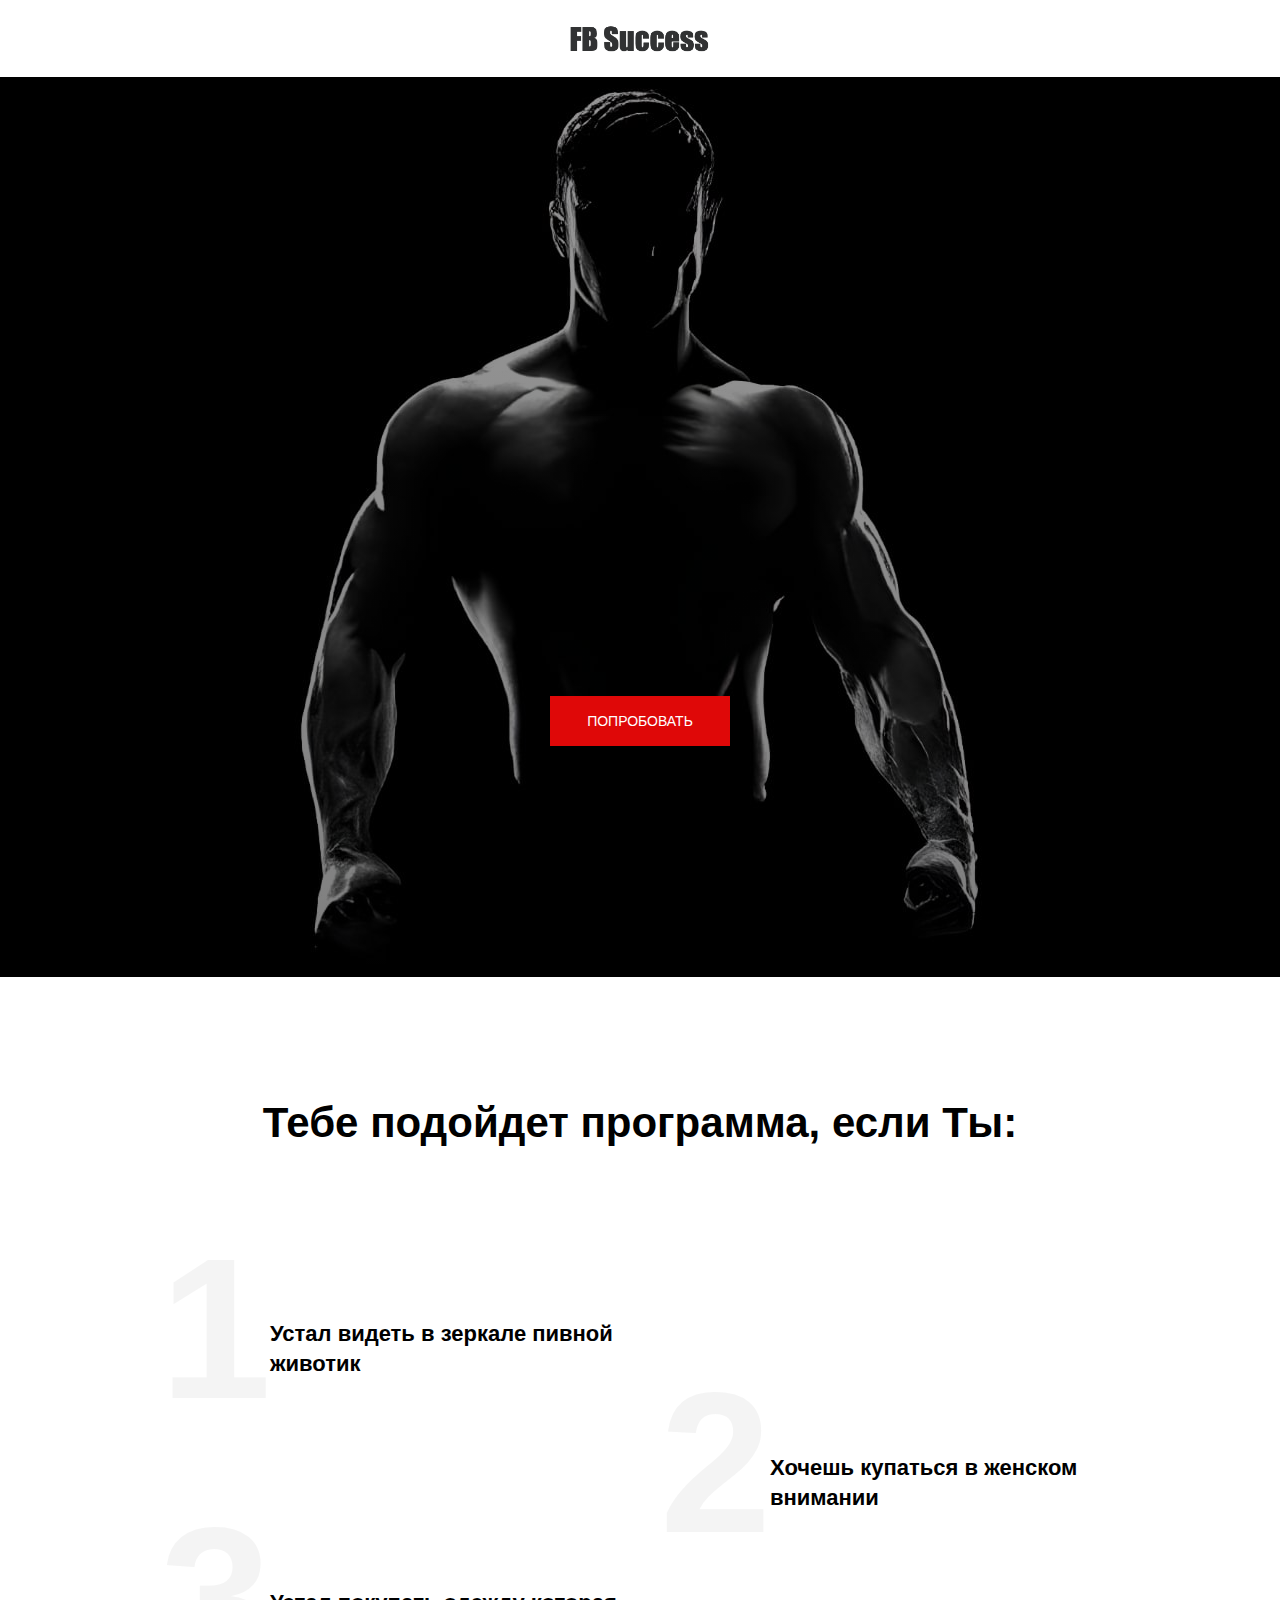
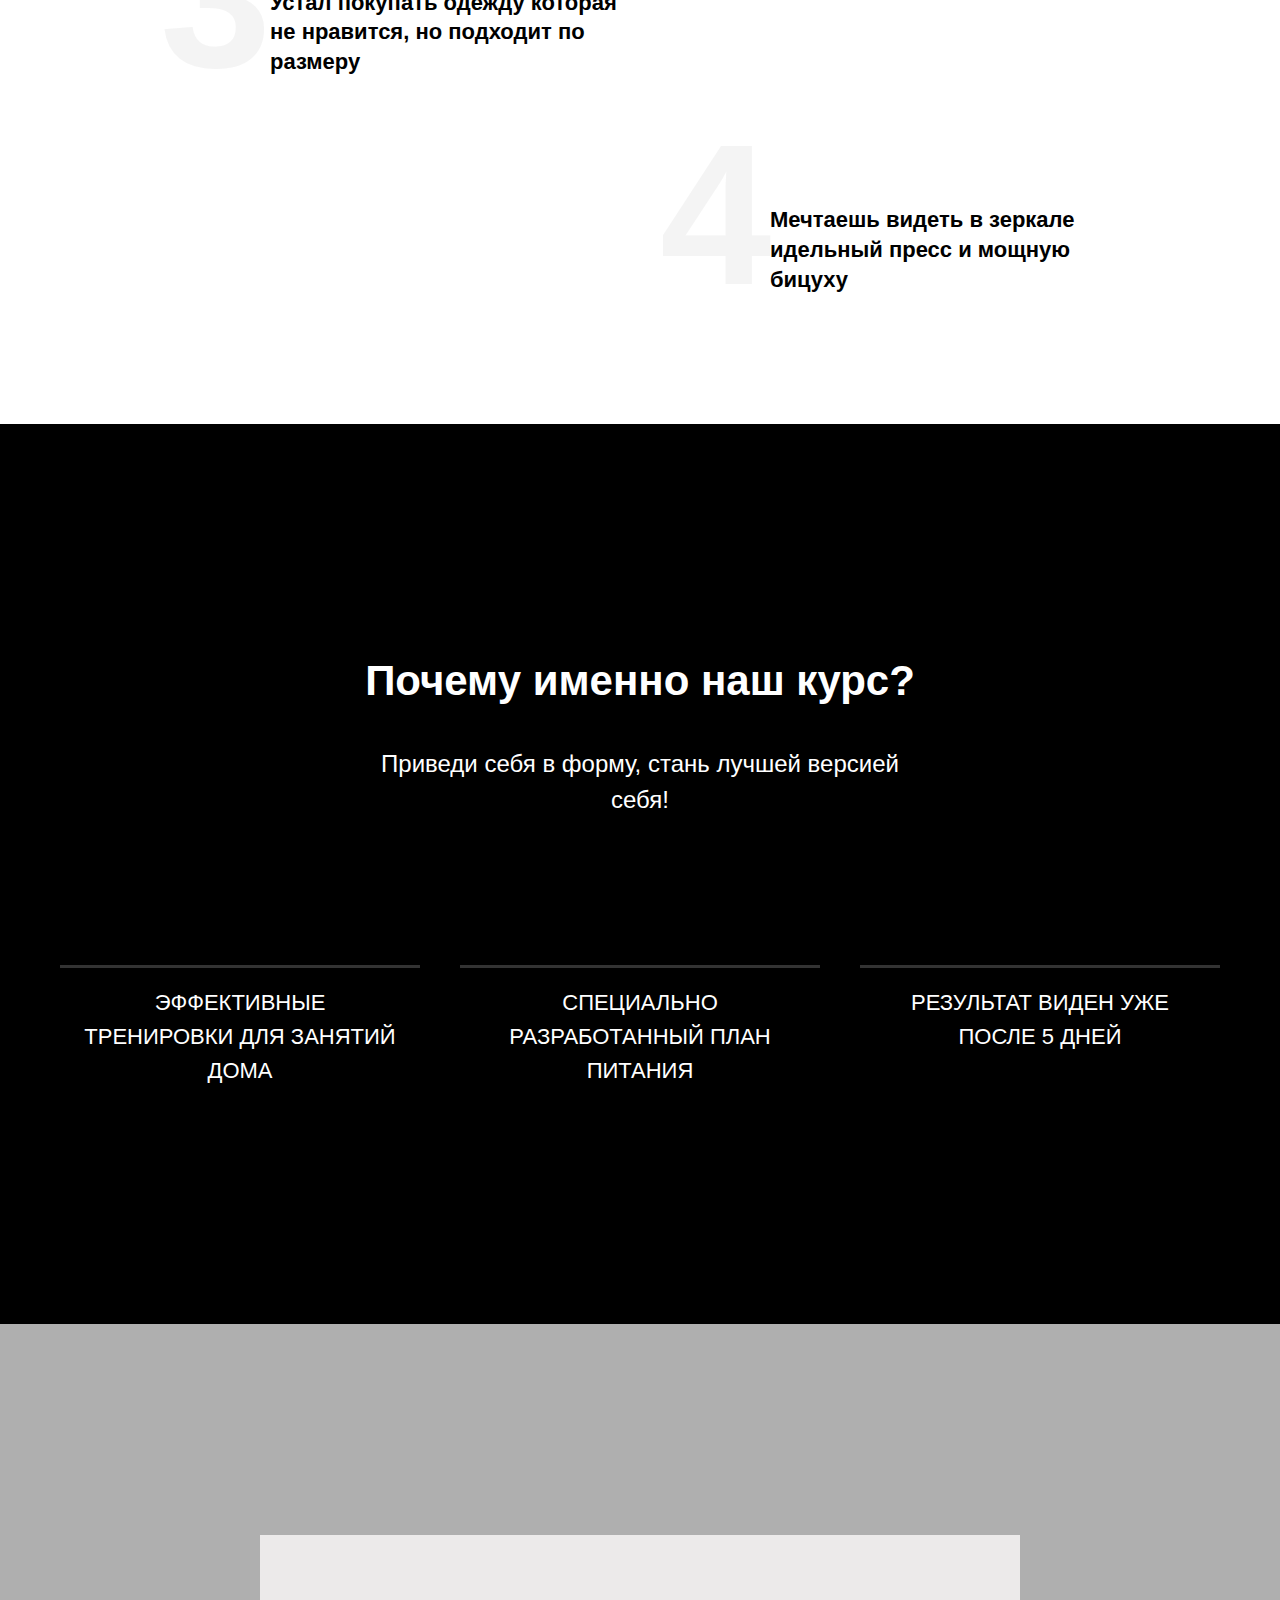
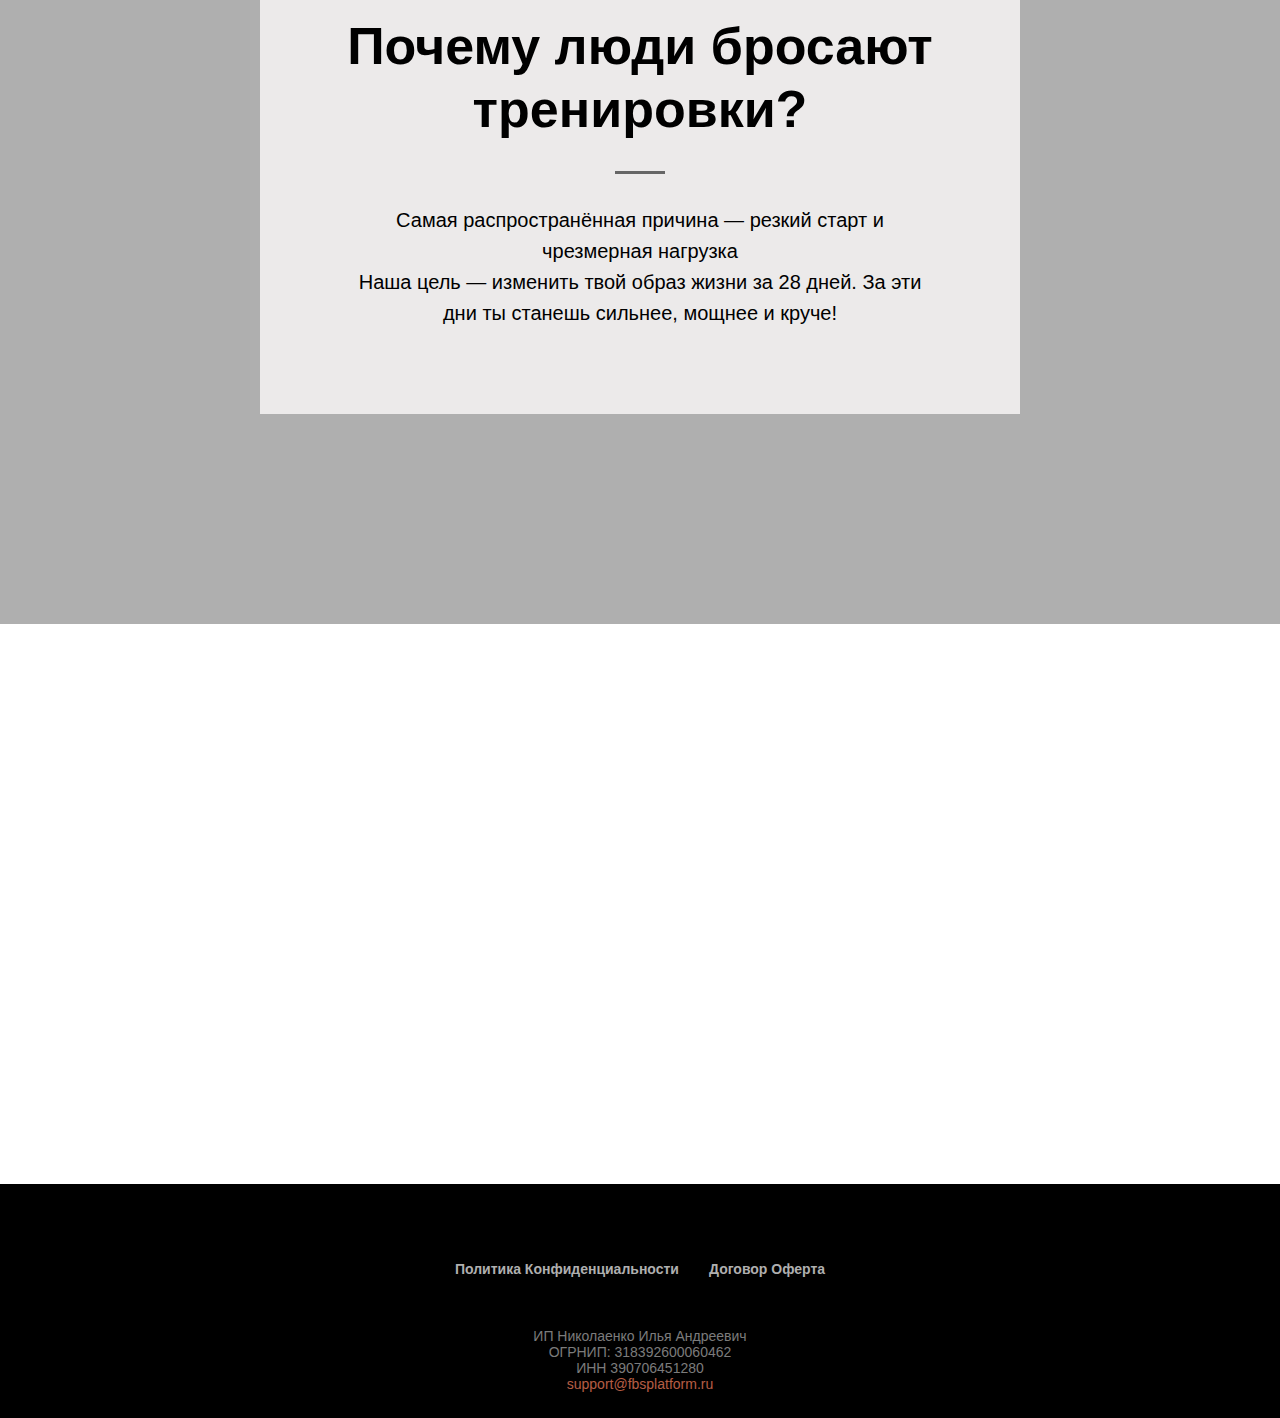
<file: muscle/index.html>
<!DOCTYPE html><html><head><meta charset="utf-8" /><meta http-equiv="Content-Type" content="text/html; charset=utf-8" /><meta name="viewport" content="width=device-width, initial-scale=1.0" /> <!--metatextblock--><title>Прокачайте тело не выходя из дома за 30 дней!</title><meta property="og:url" content="http://uproku.online/muscle" /><meta property="og:title" content="Прокачайте тело не выходя из дома за 30 дней!" /><meta property="og:description" content="" /><meta property="og:type" content="website" /><meta property="og:image" content="images/tild3635-6163-4431-a263-666564373432__-__resize__504x____2023-11-06__191334.png" /><link rel="canonical" href="http://uproku.online/muscle"><!--/metatextblock--><meta name="format-detection" content="telephone=no" /><meta http-equiv="x-dns-prefetch-control" content="on"><link rel="dns-prefetch" href="https://ws.tildacdn.com"><link rel="shortcut icon" href="images/tild3335-3565-4536-a564-666536313730__us48581r2058x640.ico" type="image/x-icon" /><!-- Assets --><script src="https://neo.tildacdn.com/js/tilda-fallback-1.0.min.js" async charset="utf-8"></script><link rel="stylesheet" href="css/tilda-grid-3.0.min.css" type="text/css" media="all" onerror="this.loaderr='y';"/><link rel="stylesheet" href="css/tilda-blocks-page41822337.min.css?t=1701611425" type="text/css" media="all" onerror="this.loaderr='y';" /><link rel="stylesheet" href="css/tilda-animation-2.0.min.css" type="text/css" media="all" onerror="this.loaderr='y';" /><link rel="stylesheet" href="css/tilda-cover-1.0.min.css" type="text/css" media="all" onerror="this.loaderr='y';" /><link rel="stylesheet" href="css/tilda-popup-1.1.min.css" type="text/css" media="print" onload="this.media='all';" onerror="this.loaderr='y';" /><noscript><link rel="stylesheet" href="css/tilda-popup-1.1.min.css" type="text/css" media="all" /></noscript><link rel="stylesheet" href="css/tilda-cards-1.0.min.css" type="text/css" media="all" onerror="this.loaderr='y';" /><link rel="stylesheet" href="css/fonts-tildasans.css" type="text/css" media="all" onerror="this.loaderr='y';" /><script nomodule src="js/tilda-polyfill-1.0.min.js" charset="utf-8"></script><script type="text/javascript">function t_onReady(func) {
if (document.readyState != 'loading') {
func();
} else {
document.addEventListener('DOMContentLoaded', func);
}
}
function t_onFuncLoad(funcName, okFunc, time) {
if (typeof window[funcName] === 'function') {
okFunc();
} else {
setTimeout(function() {
t_onFuncLoad(funcName, okFunc, time);
},(time || 100));
}
}</script><script src="js/tilda-scripts-3.0.min.js" charset="utf-8" defer onerror="this.loaderr='y';"></script><script src="js/tilda-blocks-page41822337.min.js?t=1701611425" charset="utf-8" async onerror="this.loaderr='y';"></script><script src="js/tilda-lazyload-1.0.min.js" charset="utf-8" async onerror="this.loaderr='y';"></script><script src="js/tilda-animation-2.0.min.js" charset="utf-8" async onerror="this.loaderr='y';"></script><script src="js/tilda-cover-1.0.min.js" charset="utf-8" async onerror="this.loaderr='y';"></script><script src="js/tilda-popup-1.0.min.js" charset="utf-8" async onerror="this.loaderr='y';"></script><script src="js/tilda-cards-1.0.min.js" charset="utf-8" async onerror="this.loaderr='y';"></script><script src="js/tilda-events-1.0.min.js" charset="utf-8" async onerror="this.loaderr='y';"></script><script type="text/javascript">window.dataLayer = window.dataLayer || [];</script><script type="text/javascript">(function () {
if((/bot|google|yandex|baidu|bing|msn|duckduckbot|teoma|slurp|crawler|spider|robot|crawling|facebook/i.test(navigator.userAgent))===false && typeof(sessionStorage)!='undefined' && sessionStorage.getItem('visited')!=='y' && document.visibilityState){
var style=document.createElement('style');
style.type='text/css';
style.innerHTML='@media screen and (min-width: 980px) {.t-records {opacity: 0;}.t-records_animated {-webkit-transition: opacity ease-in-out .2s;-moz-transition: opacity ease-in-out .2s;-o-transition: opacity ease-in-out .2s;transition: opacity ease-in-out .2s;}.t-records.t-records_visible {opacity: 1;}}';
document.getElementsByTagName('head')[0].appendChild(style);
function t_setvisRecs(){
var alr=document.querySelectorAll('.t-records');
Array.prototype.forEach.call(alr, function(el) {
el.classList.add("t-records_animated");
});
setTimeout(function () {
Array.prototype.forEach.call(alr, function(el) {
el.classList.add("t-records_visible");
});
sessionStorage.setItem("visited", "y");
}, 400);
} 
document.addEventListener('DOMContentLoaded', t_setvisRecs);
}
})();</script></head><body class="t-body" style="margin:0;"><!--allrecords--><div id="allrecords" data-tilda-export="yes" class="t-records" data-hook="blocks-collection-content-node" data-tilda-project-id="7278681" data-tilda-page-id="41822337" data-tilda-page-alias="muscle" data-tilda-formskey="0e2d23b1be6cd7f13590dddba7278681" data-tilda-lazy="yes" data-tilda-early="adopter"><div id="rec676005977" class="r t-rec t-rec_pt_15 t-rec_pb_15" style="padding-top:15px;padding-bottom:15px;background-color:#ffffff; " data-record-type="144" data-bg-color="#ffffff"><!-- T134 --><div class="t134"><div class="t-container"><div class="t-col t-col_10 t-prefix_1"><img class="t134__img" 
src="images/tild3635-6163-4431-a263-666564373432____2023-11-06__191334.png" 
imgfield="img"
style="max-width: 155px; width: 100%;" alt=""></div></div></div><style>#rec676005977 .t134__title, #rec676005977 .t134__descr {
color: #ffffff;
}</style></div><div id="rec676009744" class="r t-rec" style=" " data-animationappear="off" data-record-type="338" ><!-- cover --><div class="t-cover"
id="recorddiv676009744"
bgimgfield="img"
style="height:100vh; background-image:url('images/tild3134-3136-4364-b361-373639616164__-__resize__20x__111.jpg');"
><div class="t-cover__carrier" id="coverCarry676009744"data-content-cover-id="676009744"data-content-cover-bg="images/tild3134-3136-4364-b361-373639616164__111.jpg"data-display-changed="true"data-content-cover-height="100vh"data-content-cover-parallax="dynamic"style="height:100vh;background-attachment:scroll; "itemscope itemtype="http://schema.org/ImageObject"><meta itemprop="image" content="images/tild3134-3136-4364-b361-373639616164__111.jpg"></div><div class="t-cover__filter" style="height:100vh;background-image: -moz-linear-gradient(top, rgba(0,0,0,0.40), rgba(0,0,0,0.50));background-image: -webkit-linear-gradient(top, rgba(0,0,0,0.40), rgba(0,0,0,0.50));background-image: -o-linear-gradient(top, rgba(0,0,0,0.40), rgba(0,0,0,0.50));background-image: -ms-linear-gradient(top, rgba(0,0,0,0.40), rgba(0,0,0,0.50));background-image: linear-gradient(top, rgba(0,0,0,0.40), rgba(0,0,0,0.50));filter: progid:DXImageTransform.Microsoft.gradient(startColorStr='#99000000', endColorstr='#7f000000');"></div><div class="t338"><div class="t-container"><div class="t-col t-col_8 t-prefix_2"><div class="t-cover__wrapper t-valign_top" style="height:100vh; position: relative;z-index: 1;"><div class="t338 t-align_center" style="padding-top: 60px;"><div data-hook-content="covercontent"><div class="t339__wrapper"><div class="t338__title t-title t-title_xxs t-animate" data-animate-style="fadeindown" data-animate-group="yes" style="font-size:55px;font-weight:300;text-transform:uppercase;" field="title"><br /><br /><p style="text-align: center;"><strong>Прокачайте тело не выходя из дома</strong></p></div><div class="t338__descr t-descr t-descr_xl t-animate" data-animate-style="fadeinup" data-animate-group="yes" style="font-size:22px;font-weight:300;text-transform:uppercase;opacity:1;" field="descr"><p style="text-align: left;">Скажите ДА</p><ol><li style="text-align: left;">Крепким бицепсам</li><li style="text-align: left;">Рельефному прессу</li><li style="text-align: left;">Бесконечному вниманию женщин</li></ol><p style="text-align: center;"><strong>Попробуйте 3 дня тренировок всего за 1 руб.</strong></p></div><div class="t338__buttonwrapper t-btnwrapper" ><a href="#rec676067015" target="" class="t338__btn t-btn t-btn_md " style="color:#ffffff;border:1px solid #df0808;background-color:#df0808;border-radius:0px; -moz-border-radius:0px; -webkit-border-radius:0px;font-weight:100;text-transform:uppercase;"><table role="presentation" style="width:100%; height:100%;"><tr><td data-field="buttontitle">Попробовать</td></tr></table></a></div></div></div></div></div></div></div></div></div></div><div id="rec676005980" class="r t-rec t-rec_pt_120 t-rec_pb_120" style="padding-top:120px;padding-bottom:120px; " data-animationappear="off" data-record-type="920" ><!-- t920 --><div class="t920"><div class="t-section__container t-container"><div class="t-col t-col_12"><div class="t-section__topwrapper t-align_center"><div class="t-section__title t-title t-title_xs" field="btitle"><p style="text-align: center;">Тебе подойдет программа, если Ты:</p></div> </div></div></div><ul role="list" class="t920__container t-container"><li data-counter="1" class="t920__row t-list__item t-item"
><div class="t920__col t-col t-prefix_1 t-col_5"><div class="t920__itemwrapper"><div class="t920__wrapper"><div class="t920__title t-name t-name_lg " field="li_title__6651279303880">Устал видеть в зеркале пивной животик</div><div class="t920__symbol">1</div></div></div></div></li><li data-counter="2" class="t920__row t-list__item t-item"
><div class="t920__offset t-col t-col_5 t-prefix_1"></div><div class="t920__col t-col t-col_5"><div class="t920__itemwrapper"><div class="t920__wrapper"><div class="t920__title t-name t-name_lg " field="li_title__6651279303881">Хочешь купаться в женском внимании</div><div class="t920__symbol">2</div></div></div></div></li><li data-counter="3" class="t920__row t-list__item t-item"
><div class="t920__col t-col t-prefix_1 t-col_5"><div class="t920__itemwrapper"><div class="t920__wrapper"><div class="t920__title t-name t-name_lg t920__bottommargin_sm" field="li_title__6651279303882">Устал покупать одежду которая не нравится, но подходит по размеру</div><div class="t920__descr t-descr t-descr_xs" field="li_descr__6651279303882"><br /><br /></div><div class="t920__symbol">3</div></div></div></div></li><li data-counter="4" class="t920__row t-list__item t-item"
><div class="t920__offset t-col t-col_5 t-prefix_1"></div><div class="t920__col t-col t-col_5"><div class="t920__itemwrapper"><div class="t920__wrapper"><div class="t920__title t-name t-name_lg " field="li_title__6651279303883">Мечтаешь видеть в зеркале идельный пресс и мощную бицуху</div><div class="t920__symbol">4</div></div></div></div></li></ul></div></div><div id="rec676006646" class="r t-rec t-rec_pt_0 t-rec_pb_0" style="padding-top:0px;padding-bottom:0px; " data-animationappear="off" data-record-type="1054" ><!-- t1054 --><!-- cover --><div class="t-cover"
id="recorddiv676006646"
bgimgfield="img"
style="height:100vh; background-image:url('images/tild3935-3739-4232-a666-346637333463__-__resize__20x__muscle-muscle-bodybu.jpg');"
><div class="t-cover__carrier" id="coverCarry676006646"data-content-cover-id="676006646"data-content-cover-bg="images/tild3935-3739-4232-a666-346637333463__muscle-muscle-bodybu.jpg"data-display-changed="true"data-content-cover-height="100vh"data-content-cover-parallax=""style="height:100vh;background-attachment:scroll; "itemscope itemtype="http://schema.org/ImageObject"><meta itemprop="image" content="images/tild3935-3739-4232-a666-346637333463__muscle-muscle-bodybu.jpg"></div><div class="t-cover__filter" style="height:100vh;background-image: -moz-linear-gradient(top, rgba(0,0,0,0.80), rgba(0,0,0,0.80));background-image: -webkit-linear-gradient(top, rgba(0,0,0,0.80), rgba(0,0,0,0.80));background-image: -o-linear-gradient(top, rgba(0,0,0,0.80), rgba(0,0,0,0.80));background-image: -ms-linear-gradient(top, rgba(0,0,0,0.80), rgba(0,0,0,0.80));background-image: linear-gradient(top, rgba(0,0,0,0.80), rgba(0,0,0,0.80));filter: progid:DXImageTransform.Microsoft.gradient(startColorStr='#33000000', endColorstr='#33000000');"></div><div class="t1054" data-display-changed="true"><div class="t-container"><div class="t-cover__wrapper t-valign_middle" style="height:100vh;"> <div class="t1054__wrapper" data-hook-content="covercontent"><div class="t1054__topsection"><div class="t-col t-col_12"><div class="t-section__topwrapper t-align_center"><div class="t-section__title t-title t-title_xs" field="btitle"><p style="text-align: center;">Почему именно наш курс?</p></div><div class="t-section__descr t-descr t-descr_xl t-margin_auto" field="bdescr"><p style="text-align: center;">Приведи себя в&nbsp;форму, стань лучшей версией себя!</p></div></div></div><div class="t-clear"></div></div><ul role="list" class="t1054__blockswrapper t-list__container_inrow3"><li class="t1054__col t-list__item t-col t-col_4 t-item"
><div class="t1054__title t-title t-title_xl" style="font-size:44px;font-weight:100;text-transform:uppercase;" field="li_title__3246760059800"></div><div class="t1054__line" style=" opacity:0.20;"></div><div class="t1054__text t-descr t-descr_sm" style="font-size:22px;text-transform:uppercase;" field="li_descr__3246760059800">Эффективные тренировки для занятий дома</div></li><li class="t1054__col t-list__item t-col t-col_4 t-item"
><div class="t1054__title t-title t-title_xl" style="font-size:44px;font-weight:100;text-transform:uppercase;" field="li_title__3246760059801"></div><div class="t1054__line" style=" opacity:0.20;"></div><div class="t1054__text t-descr t-descr_sm" style="font-size:22px;text-transform:uppercase;" field="li_descr__3246760059801">Специально разработанный план питания</div></li><li class="t1054__col t-list__item t-col t-col_4 t-item"
><div class="t1054__title t-title t-title_xl" style="font-size:44px;font-weight:100;text-transform:uppercase;" field="li_title__3246760059802"></div><div class="t1054__line" style=" opacity:0.20;"></div><div class="t1054__text t-descr t-descr_sm" style="font-size:22px;text-transform:uppercase;" field="li_descr__3246760059802">Результат виден уже после 5 дней</div></li></ul> </div></div></div></div></div><script>t_onReady(function () {
if (typeof jQuery !== 'undefined') {
$('.t1054').bind('displayChanged', function () {
var rec = $('#rec676006646');
rec.find('div[data-hook-content]').css('height', 'auto');
var coverHeight = rec.find('.t-cover').height();
var contentHeight = rec.find('div[data-hook-content]').outerHeight();
if (contentHeight > 300 && coverHeight < contentHeight) {
contentHeight = contentHeight + 120;
if (contentHeight > 1000) {
contentHeight += 100;
}
rec.find('.t-cover').height(contentHeight);
rec.find('.t-cover__filter').height(contentHeight);
rec.find('.t-cover__carrier').height(contentHeight);
rec.find('.t-cover__wrapper').height(contentHeight);
if (window.isMobile == false) {
setTimeout(function () {
var videoDiv = rec.find('.t-cover__carrier');
if (videoDiv.find('iframe').length > 0) {
setWidthHeightYoutubeVideo(videoDiv, contentHeight + 'px');
}
}, 2000);
}
}
});
} else {
var rec = document.querySelector('#rec676006646');
if (!rec) return;
var wrapper = rec.querySelector('.t1054');
if (wrapper) {
wrapper.addEventListener('displayChanged', function () {
var rec = document.querySelector('#rec676006646');
rec.querySelector('div[data-hook-content]').style.height = 'auto';
var coverHeight = rec.querySelector('.t-cover').offsetHeight;
var contentHeight = rec.querySelector('div[data-hook-content]').offsetHeight;
if (contentHeight > 300 && coverHeight < contentHeight) {
contentHeight = contentHeight + 120;
if (contentHeight > 1000) {
contentHeight += 100;
}
rec.querySelector('.t-cover').style.height = contentHeight;
rec.querySelector('.t-cover__filter').style.height = contentHeight;
rec.querySelector('.t-cover__carrier').style.height = contentHeight;
rec.querySelector('.t-cover__wrapper').style.height = contentHeight;
if (window.isMobile == false) {
t_onFuncload('setWidthHeightYoutubeVideo', function () {
var videoDiv = rec.querySelector('.t-cover__carrier');
if (videoDiv.querySelector('iframe')) {
setWidthHeightYoutubeVideo(videoDiv, contentHeight + 'px');
}
}, 2000);
}
}
});
}
}
});</script></div><div id="rec676005979" class="r t-rec t-rec_pt_0 t-rec_pb_0" style="padding-top:0px;padding-bottom:0px;background-color:#afafaf; " data-animationappear="off" data-record-type="476" data-bg-color="#afafaf"><!-- T476 --><!-- cover --><div class="t-cover"
id="recorddiv676005979"
bgimgfield="img"
style="height:100vh; background-image:url('images/tild6561-3936-4162-b331-616537303734__-__resize__20x__gettyimages-11680077.jpeg');"
><div class="t-cover__carrier" id="coverCarry676005979"data-content-cover-id="676005979"data-content-cover-bg="images/tild6561-3936-4162-b331-616537303734__gettyimages-11680077.jpeg"data-display-changed="true"data-content-cover-height="100vh"data-content-cover-parallax="fixed"style="height:100vh; "itemscope itemtype="http://schema.org/ImageObject"><meta itemprop="image" content="images/tild6561-3936-4162-b331-616537303734__gettyimages-11680077.jpeg"></div><div class="t-cover__filter" style="height:100vh;background-color:#000;filter: alpha(opacity:0); KHTMLOpacity: 0.0; MozOpacity: 0.0; opacity: 0.0;"></div><div class="t476"><div class="t-container"><div class="t476__col t-width t-width_8"><div class="t-cover__wrapper t-valign_middle" style="height:100vh;"><div class="t476__wrapper" data-hook-content="covercontent"><div class="t476__content" style="background-color: #eceaea;"><div class="t476__title t-title t-title_md t-margin_auto" field="title">Почему люди бросают тренировки?</div><div class="t476__line" style=""></div><div class="t476__descr t-descr t-descr_md t-margin_auto" field="descr">Самая распространённая причина — резкий старт и чрезмерная нагрузка<br /><p style="text-align: center;">Наша цель — изменить твой образ жизни за 28 дней. За эти дни ты станешь сильнее, мощнее и круче!</p></div></div></div></div></div></div></div></div></div><div id="rec676067015" class="r t-rec" style=" " data-record-type="581" ><!-- cover --><div class="t-cover"
id="recorddiv676067015"
bgimgfield="img"
style="height:560px; background-image:url('images/tild3835-3265-4064-b233-663462393339__-__resize__20x__man-dark-bodybuilder.jpg');"
><div class="t-cover__carrier" id="coverCarry676067015"data-content-cover-id="676067015"data-content-cover-bg="images/tild3835-3265-4064-b233-663462393339__man-dark-bodybuilder.jpg"data-display-changed="true"data-content-cover-height="560px"data-content-cover-parallax="dynamic"style="height:560px;background-attachment:scroll; "itemscope itemtype="http://schema.org/ImageObject"><meta itemprop="image" content="images/tild3835-3265-4064-b233-663462393339__man-dark-bodybuilder.jpg"></div><div class="t-cover__filter" style="height:560px;background-image: -moz-linear-gradient(top, rgba(0,0,0,0.50), rgba(0,0,0,0.90));background-image: -webkit-linear-gradient(top, rgba(0,0,0,0.50), rgba(0,0,0,0.90));background-image: -o-linear-gradient(top, rgba(0,0,0,0.50), rgba(0,0,0,0.90));background-image: -ms-linear-gradient(top, rgba(0,0,0,0.50), rgba(0,0,0,0.90));background-image: linear-gradient(top, rgba(0,0,0,0.50), rgba(0,0,0,0.90));filter: progid:DXImageTransform.Microsoft.gradient(startColorStr='#7f000000', endColorstr='#19000000');"></div><div class="t-container"><div class="t-col t-col_10 t-prefix_1 t-align_center"><div class="t-cover__wrapper t-valign_middle" style="height:560px; position: relative;z-index:1;"><div class="t581"><div data-hook-content="covercontent"><div class="t581__wrapper t-align_center"><div class="t581__title t-title t-title_sm t-margin_auto" field="title">Твое тело зависит от тебя!</div><div class="t581__descr t-descr t-descr_xl t-margin_auto" field="descr">Пробный доступ за <strong>1 руб</strong>. вместо 3990 руб.</div><div class="t581__buttons"><div class="t581__buttons-wrapper t-margin_auto"><svg role="presentation" class="t581__arrow-icon_mobile" style="fill:#ffffff;" xmlns="http://www.w3.org/2000/svg" viewBox="0 0 35 70"><path d="M30.6 47.5c-.6-.5-1.6-.4-2.1.2L19 59.6V5.5c0-.8-.7-1.5-1.5-1.5S16 4.7 16 5.5v54.1L6.5 47.7c-.6-.6-1.5-.7-2.1-.2-.7.5-.8 1.5-.3 2.1l12.2 15.2c.3.4.7.6 1.2.6s.9-.2 1.2-.6l12.2-15.2c.5-.6.4-1.6-.3-2.1z"/></svg><svg role="presentation" class="t581__arrow-icon " style="fill:#ffffff; " xmlns="http://www.w3.org/2000/svg" viewBox="0 0 80 180"><path d="M54.1 108c-.5 0-.9-.2-1.2-.6-.5-.7-.3-1.6.4-2.1 1.5-1 9.5-5.5 14.6-8.3-17.4-.5-31.3-7.3-41.3-20C9.9 55.7 9.5 24.2 14.2 3.7c.2-.8 1-1.3 1.8-1.1.8.2 1.3 1 1.1 1.8-4.6 19.9-4.2 50.3 11.8 70.8 9.5 12.2 23 18.6 39.9 18.9h.3l-3.2-4c-1.4-1.7-2.7-3.3-4.1-5.1-.7-.9-1.5-1.9-2.3-2.9-.5-.6-.4-1.6.2-2.1.6-.5 1.6-.4 2.1.2 0 0 0 .1.1.1l6.4 7.9c.5.6.9 1.1 1.4 1.7 1.5 1.8 3.1 3.6 4.3 5.5 0 .1.1.1.1.2.1.2.1.3.2.5v.3c0 .2 0 .3-.1.5 0 .1-.1.1-.1.2-.1.2-.2.3-.3.4-.1.1-.2.1-.3.2 0 0-.1 0-.2.1-.9.4-16 8.6-18.2 10.1-.4 0-.7.1-1 .1z"/></svg><div class="t581__buttons-flex"><a href="https://flexbesuccess.ru/main_all/muscle/registration-muscle/?sub1=76dee158-4a6e-4dd3-b79d-116ca4ea8f2f&amp;sub2=r1" target="" class="t581__btn t-btn t-btn_md " style="color:#ffffff;background-color:#df0808;border-radius:0px; -moz-border-radius:0px; -webkit-border-radius:0px;" ><table role="presentation" style="width:100%; height:100%;"><tr><td>ПОПРОБОВАТЬ</td></tr></table></a></div></div></div></div></div></div></div></div></div></div><style> #rec676067015 .t581__title { font-weight: 100; text-transform: uppercase; letter-spacing: 1px; } #rec676067015 .t581__descr { max-width: 600px; }</style></div><div id="rec676005985" class="r t-rec t-rec_pt_60 t-rec_pb_0" style="padding-top:60px;padding-bottom:0px;background-color:#000000; " data-animationappear="off" data-record-type="457" data-bg-color="#000000"><!-- T457 --><div class="t457"><div class="t-container"><div class="t-col t-col_12"><ul class="t457__ul"><li class="t457__li"><a href="#popup:policy" data-menu-item-number="1">Политика конфиденциальности</a></li><li class="t457__li"><a href="#popup:oferta" data-menu-item-number="2">Договор Оферта</a></li></ul></div><div class="t-col t-col_12"><div class="t457__copyright" field="text"><span style="color: rgb(175, 175, 175);">ИП Николаенко Илья Андреевич </span><br /><span style="color: rgb(175, 175, 175);">ОГРНИП: 318392600060462 </span><br /><span style="color: rgb(175, 175, 175);">ИНН 390706451280</span><br /><a href="mailto:support@fbsplatform.ru">support@fbsplatform.ru</a><br /><br /></div></div></div></div><style>#rec676005985 .t457__copyright {
color: #afafaf;
}</style><style> #rec676005985 .t457__li a { color: #afafaf; text-transform: capitalize; }</style></div><div id="rec676005983" class="r t-rec" style=" " data-record-type="390" ><div class="t390"><div 
class="t-popup" data-tooltip-hook="#popup:policy" 
role="dialog" 
aria-modal="true" 
tabindex="-1" 
aria-label="Политика конфиденциальности" 
><div class="t-popup__close t-popup__block-close"><button 
type="button" 
class="t-popup__close-wrapper t-popup__block-close-button" 
aria-label="Закрыть диалоговое окно"
><svg role="presentation" class="t-popup__close-icon" width="23px" height="23px" viewBox="0 0 23 23" version="1.1" xmlns="http://www.w3.org/2000/svg" xmlns:xlink="http://www.w3.org/1999/xlink"><g stroke="none" stroke-width="1" fill="#fff" fill-rule="evenodd"><rect transform="translate(11.313708, 11.313708) rotate(-45.000000) translate(-11.313708, -11.313708) " x="10.3137085" y="-3.6862915" width="2" height="30"></rect><rect transform="translate(11.313708, 11.313708) rotate(-315.000000) translate(-11.313708, -11.313708) " x="10.3137085" y="-3.6862915" width="2" height="30"></rect></g></svg></button></div><div class="t-popup__container t-width t-width_6" style="background-color:#fbfbf9;"><div class="t390__wrapper t-align_center"><div class="t390__title t-heading t-heading_lg" id="popuptitle_676005983">Политика конфиденциальности</div><div class="t390__descr t-descr t-descr_xs"><p style="text-align: left;">Администрация сайта уважает право своих пользователей на конфиденциальность и разработала данную Политику конфиденциальности, чтобы продемонстрировать свое обязательство по защите вашей конфиденциальности. Настоящий документ определяет политику Администрации сайта (далее по тексту также – «Компания») в отношении обработки персональных данных пользователей Сайта.</p><p style="text-align: left;">Убедительная просьба внимательно прочитать данную Политику конфиденциальности до начала использования Сайта или предоставляемых на нем услуг. Используя наш Сайт, вы принимаете практику использования, описанную в данной Политике конфиденциальности.</p><p style="text-align: left;">Настоящая Политика является неотъемлемой частью Условий использования сайта как договора публичной оферты.</p><p style="text-align: left;">Пользователь обязан полностью ознакомиться с настоящей Политикой до момента его регистрации на Сайте. Регистрация Пользователя на Сайте означает полное и безоговорочное принятие Пользователем настоящей Политики в соответствии с законами страны нахождения компании.</p><p style="text-align: left;">Настоящий документ является общедоступным и подлежит размещению на официальном сайте</p><p style="text-align: left;">Компания имеет право вносить изменения в настоящую Политику (а равно и в Условия использования сайта), по причинам, связанным с рабочими практиками или нормативно-правовыми изменениями, без предварительного уведомления Пользователя и/или получения одобрения с его стороны. При внесении изменений в заголовке Политики указывается дата последнего обновления редакции. Новая редакция Политики вступает в силу с момента ее размещения на сайте, если иное не предусмотрено новой редакцией Политики. В связи с этим, рекомендуем ознакомиться с Политикой при повторном посещении сайта.</p><p style="text-align: left;">Компания вправе по своему усмотрению уведомлять Пользователя о дополнении и/или изменении настоящей Политики и/или Пользовательского Условий использования сайта способом, который Компания сочтет наиболее приемлемым. Использование Сайта, предлагаемых на нем материалов и сервисов в каждый момент времени означает безусловное принятие Пользователем всех условий настоящей Политики, Условий использования сайта и их составных частей. В случае несогласия Пользователя с текущей редакцией настоящей Политики и Условий использования сайта полностью или частично, он должен незамедлительно запросить Компанию об удалении его учетной записи и прекратить использование Сайта до момента удаления его учетной записи.</p><p style="text-align: left;">Принимая настоящую Политику путем регистрации на Сайте, Пользователь подтверждает свое согласие на обработку Компанией его персональных данных, предоставленных при регистрации, а также размещаемых Пользователем добровольно на своей персональной странице в личном кабинете.</p><p style="text-align: left;">К настоящей Политике применяются термины и определения в значении и толковании, приведенном в Условиях использования сайта, за исключением отдельных указаний, содержащихся в настоящей Политике, а именно:</p><p style="text-align: left;">Персональные данные – любая информация, которая может быть использована для установления личности и может включать без ограничения: имя, фамилию, отчество, пол, возраст, фотографию, адрес электронной почты, номер кредитной или дебетовой карты, мобильный телефон и другие идентифицирующие личность данные.</p><p style="text-align: left;">Оператор – государственный орган, муниципальный орган, юридическое или физическое лицо, самостоятельно или совместно с другими лицами организующие и (или) осуществляющие обработку персональных данных, а также определяющие цели обработки персональных данных, состав персональных данных, подлежащих обработке, действия (операции), совершаемые с персональными данными;</p><p style="text-align: left;">Обработка персональных данных – любое действие (операция) или совокупность действий (операций) с персональными данными, совершаемых с использованием средств автоматизации или без их использования. Обработка персональных данных включает в себя, в том числе: сбор, запись, систематизацию, накопление, хранение, уточнение (обновление, изменение), извлечение, использование, передачу (распространение, предоставление, доступ), обезличивание, блокирование, удаление, уничтожение.</p><p style="text-align: left;">В случае каких-либо вопросов касательно нашей Политики конфиденциальности, в конце данного документа вы можете найти информацию о том, как с нами связаться.</p><p style="text-align: left;">Собираемая информация о вас</p><p style="text-align: left;">Мы собираем информацию, которая может идентифицировать вас, например: ваше имя и адрес электронной почты (“личная информация”) и другую информация, не идентифицирующую вас. Когда вы предоставляете личную информацию через наш Сайт, она может передаваться серверам, расположенным в разных странах по всему миру.</p><p style="text-align: left;">Информация, которую вы предоставляете</p><p style="text-align: left;">Мы можем собирать и хранить любую личную информацию, которую вы вводите на нашем Сайте или предоставляете нам иным путём. Такая информация включает в себя ваши Персональные данные, такие как имя, адрес электронной почты, частичный номер банковской карты. Информация также может собираться во время переписки с нами (через электронную почту или чат, например), когда вы сообщаете об ошибке в Сервисе или на нашем Сайте, когда вы подписываетесь на одну из наших Услуг, ищете Услугу или делитесь данными через какие-либо функции социальных сетей на нашем Сайте.</p><p style="text-align: left;">Информация о других людях</p><p style="text-align: left;">Мы можем собирать и сохранять личную информацию о других людях, которую вы предоставляете нам, такую как их имена, адрес и электронная почта. Если вы используете наш сайт для отправки другим людям (друзьям, родственникам, коллегам) продукции в качестве подарка, мы можем сохранить вашу личную информацию, а также личную информацию каждого такого получателя, с целью обработки таких запросов или упрощения дальнейших действий. Ответственность за несогласие использования личной информации таких лиц мы не несем, но в любой момент готовы удалить указанную информацию с Сайта, после получения соответствующего запроса.</p><p style="text-align: left;">Информация, собираемая автоматически</p><p style="text-align: left;">Мы используем различные технологии для сбора информации с вашего компьютера и о ваших действиях на нашем сайте. Это помогает нам предоставлять вам хороший опыт взаимодействия, когда вы пользуетесь нашими Сервисами или загружаете наш Сайт, а также позволяет нам улучшить эти Сервисы.</p><p style="text-align: left;">Мы автоматически собираем информацию вашего браузера, когда вы посещаете наш сайт. Такая информация включает ваш IP-адрес, тип и язык вашего браузера, место и время доступа, содержимое любых не удалённых куки-файлов, которые ваш браузер предварительно собрал с нашего сайта (см. раздел «Куки-файлы» ниже), и адрес сайта, с которого вы перешли.</p><p style="text-align: left;">Куки-файлы и использование данных куки</p><p style="text-align: left;">Когда вы заходите на наш сайт, мы можем назначить вашему устройству один или несколько куки-файлов, чтобы упростить доступ к нашему сайту и персонализировать ваш доступ. За счет использования куки-файлов мы можем также автоматически собирать информацию о ваших онлайн-действиях на нашем сайте, например, какие страницы вы посещаете, время и дату ваших посещений, ссылки, на которые вы нажимаете, ваши поисковые запросы по нашему сайту. Во время ваших посещений других сайтов, на которых размещена наша реклама, мы (или третьи лица) можем использовать определенные данные, собранные на нашем сайте, чтобы показывать вам рекламу, которая может быть вам интересна. Несмотря на то, что вы не можете отключить получение онлайн-рекламы в общем, вы можете контролировать на нашем сайте сбор данных, используемых для целевой рекламы во время посещения других сайтов. Большинство браузеров автоматически принимают куки-файлы, но вы, как правило, можете изменять настройки своего браузера, чтобы отклонять куки-файлы. Если вы решите отклонить куки-файлы, обратите внимание, что вы, возможно, не сможете авторизоваться или использовать некоторые интерактивные функции, предлагаемые на нашем сайте.</p><p style="text-align: left;">Прочие технологии</p><p style="text-align: left;">Мы можем использовать стандартные интернет-технологии, такие как веб-маяки и прочие подобные технологии, чтобы отслеживать то, как вы используете наш сайт. Также мы можем включать веб-маяки в рекламу или сообщения электронной почты для определения, были ли эти сообщения открыты и прочитаны. Информация, которую мы получаем таким образом, позволяет нам настраивать услуги, которые мы предлагаем пользователям нашего сайта, создавать целевую рекламу и измерять общую эффективность нашей онлайн-рекламы, контента, программного кода и прочих мероприятий.</p><p style="text-align: left;">Информация, собираемая третьими лицами</p><p style="text-align: left;">Мы можем позволить третьим лицам, включая наших уполномоченных поставщиков услуг, рекламным компаниям и сетям, демонстрировать рекламу на нашем сайте. Такие компании могут использовать отслеживающие технологии, такие как куки-файлы, для сбора информации о пользователях, которые просматривают их рекламу или взаимодействуют с ней. Наш сайт не предоставляет никакую личную информацию таким третьим лицам. Такая информация позволяет им создавать целевую рекламу и измерять ее эффективность.</p><p style="text-align: left;">Цель сбора и обрабоки Персональных данных и собираемой нами информаций</p><p style="text-align: left;">Мы можем использовать собранную о вас информацию для того, чтобы:</p><ul><li style="text-align: left;">осуществлять вашу регистрацию на Сайте;</li><li style="text-align: left;">идентифицировать вас на Сайте;</li><li style="text-align: left;">для предоставления возможности полноценного использования Сайта и предоставляемых Сервисов;</li><li style="text-align: left;">предоставлять Пользователю персонализированные услуги и сервисы;</li><li style="text-align: left;">связываться с Пользователем, в том числе путем направления уведомлений, запросов и информации, касающихся использования сайта, оказания услуг, а также для обработки запросов и заявок от Пользователя, в том числе, для обеспечения вам технической поддержки;</li><li style="text-align: left;">проводить статистические и иные исследования, на основе обезличенных данных;</li><li style="text-align: left;">проводить маркетинговые акций для Пользователей, в том числе в целях распространения предложений об участии в акции и получения предусмотренных акцией призов/вознаграждений;</li><li style="text-align: left;">персонализации рассылок, рекламных материалов и иной информации, доводимой до сведения Пользователей.</li><li style="text-align: left;">проверять, имеете ли вы право на призы, связанные с конкурсами и розыгрышами, а также доставлять указанные призы.</li></ul><p style="text-align: left;">Компания также вправе собирать и хранить информацию, в тех случаях, когда законодательством предусмотрено обязательное хранение персональной информации в течение определенного законом срока.</p><p style="text-align: left;">Как мы используем собранную нами информацию</p><p style="text-align: left;">Компания имеет право:</p><ul><li style="text-align: left;">осуществлять обработку, в том числе, автоматизированную обработку персональных данных, предоставление, блокирование, уничтожение, обезличивание, хранение персональных данных;</li><li style="text-align: left;">использовать файлы «cookie» и похожие технологии (в том числе: пиксельные теги, веб-маяки, прозрачные файлы GIF, JavaScript и локальное хранение данных, и др.), для сбора персональной идентификационной информации или информации, которая может стать персональной идентификационной информацией в комбинации с другой информацией, с соблюдением всех необходимых нормативно-правовых требований в отношении конфиденциальности персональных данных Пользователей, путем опознавания пользователей, подсчета их количества и наблюдения за тем, какие страницы Сайта они посещают, чтобы гарантировать максимальное удобство пользователям, предоставляя персонализированную информацию, запоминая предпочтения в области маркетинга и продукции, а также помогая получить правильную информацию (в том числе, для входа в защищенные зоны сайта или для использования корзины виртуальных покупок), анализа действий Пользователей на Сайте, в целях совершенствования и оптимизации работы Сайта, в том числе, для упрощения посетителям поиска нужной информации на Сайте;</li><li style="text-align: left;">предоставлять рекламу, сообщения и контент, в том числе, используя рассылку рекламных смс уведомлений (сообщений), рекламных уведомлений и сообщений, посредством электронной почты в сети «Интернет», используя сервисы и базы данных как самого Сайта, так и сервисы сторонних (внешних) сайтов и ресурсов в сети «Интернет»;</li><li style="text-align: left;">напрямую коммуницировать с Пользователем, посредством ведения переписки по электронной почте.</li></ul><p style="text-align: left;">Обработка Персональных данных осуществляется с момента вашей регистрации на Сайте и до момента удаления вами учетной записи, либо получения вашего отзыва согласия на обработку персональных данных.</p><p style="text-align: left;">Компания вправе передать персональную информацию Пользователя третьим лицам в следующих случаях:</p><ul><li style="text-align: left;">пользователь выразил свое согласие на такие действия;</li><li style="text-align: left;">передача необходима для использования определенного сервиса Сайта;</li><li style="text-align: left;">передача происходит в рамках продажи или иной передачи Сайта (полностью или в части), при этом к приобретателю переходят все обязательства по соблюдению условий настоящей Политики применительно к полученной им персональной информации.</li></ul><p style="text-align: left;">Доступ к Персональным данным Пользователей возможен внутри Компании и ее дочерних компаний.</p><p style="text-align: left;">Компания может использовать трансграничную передачу персональных данных на территорию иностранного государства иностранному юридическому лицу для исполнения договора с Пользователем. При достижении всех поставленных целей Компания может гарантировать Пользователю уничтожение его Персональных данных на территории иностранного государства.</p><p style="text-align: left;">Компания будет прилагать все разумные усилия для того, чтобы:</p><ul><li style="text-align: left;">конфиденциальная информация о пользователях собиралась Компанией только в минимально необходимом объеме;</li><li style="text-align: left;">конфиденциальная информация использовалась исключительно в тех целях, которые были заявлены при ее сборе;</li><li style="text-align: left;">конфиденциальная информация не попадала в третьи руки, кроме случаев, оговоренных в данном Соглашении или законодательством.</li></ul><p style="text-align: left;">В отношении персональной информации Пользователя Компания сохраняется ее конфиденциальность, кроме случаев добровольного предоставления пользователем информации о себе для общего доступа неограниченному кругу лиц.</p><p style="text-align: left;">Компанией не ведется обработка персональных данных Пользователей на бумажных носителях информации.</p><p style="text-align: left;">Кому мы можем раскрыть вашу информацию</p><p style="text-align: left;">Личная информация</p><p style="text-align: left;">Мы не раскрываем вашу личную информацию другим лицам, за исключением приведенных ниже случаев или когда мы информируем вас и даем вам возможность отказаться от раскрытия вашей личной информации. Мы можем раскрыть личную информацию для:</p><p style="text-align: left;">Поставщиков услуг: Мы можем раскрывать вашу личную информацию, которая может включать ваше имя и контактную информацию (включая ваш адрес электронной почты) третьим лицам, которые оказывают определенные услуги от нашего имени. Такие услуги могут включать выполнение заказов, обеспечение обслуживания клиентов и маркетинговой помощи, проведение анализа деловой активности и продаж, отбор участников, поддержку функционала нашего сайта, проведение конкурсов, розыгрышей, исследований и прочих мероприятий, предлагаемых через наш сайт. Мы можем также раскрыть ваше имя, контактную информацию и информацию о кредитной карте нашим уполномоченным поставщикам услуг, которые обрабатывают платежи по кредитным картам. Такие поставщики услуг могут иметь доступ к личной информации, необходимой для выполнения их функций, но им запрещено раскрывать или использовать такую информацию в любых других целях.</p><p style="text-align: left;">Деловые партнеры: Когда вы регистрируетесь или совершаете покупки на нашем сайте или нажимаете на нашу рекламу, представленную на сторонних сайтах, мы можем передавать вашу личную информацию компаниям, с которыми мы сотрудничаем, чтобы предлагать вам соответствующие продукты, услуги или любые рекламные предложения. Когда вы решаете принять участие в предложении или программе определенного продавца, вы разрешаете нам предоставить ваш адрес электронной почты и прочую информацию такому продавцу.</p><p style="text-align: left;">Прочие ситуации</p><p style="text-align: left;">Компания вправе использовать предоставленную Пользователем информацию, в том числе, персональные данные, в целях обеспечения соблюдения требований действующего законодательства (в том числе, в целях предупреждения и/или пресечения незаконных и/или противоправных действий Пользователей). Раскрытие предоставленной Пользователем информации может быть произведено лишь в соответствии с действующим законодательством по требованию суда, правоохранительных органов, а равно в иных предусмотренных законодательством случаях. Например, в ответ на повестку или подобное требование о сообщении сведений, или постановление суда, или запрос на сотрудничество от правоохранительных органов или органов власти; в целях соблюдения или исполнения своих законных прав; в целях защиты от исковых заявлений; или в иных целях, требуемых законом. В таких случаях мы можем отказаться от какого-либо законного возражения или права, которым мы обладаем.</p><p style="text-align: left;">Если мы считаем, что разглашение является целесообразным в связи с попытками расследовать, предотвратить или принять меры в отношении незаконной деятельности, предположительного мошенничества или другого противоправного действия; в целях защиты и соблюдения прав, собственности или обеспечения безопасности нашей компании, наших пользователей, наших работников или других лиц; в целях соблюдения действующих законов или сотрудничества с правоохранительными органами; или с целью соблюдения условий нашего сайта или других соглашений или политик.</p><p style="text-align: left;">В связи с любыми важными корпоративными операциями, такими, как продажа нашего бизнеса, изъятие инвестиций, слияние, объединение или продажа активов, или в маловероятном случае банкротства.</p><p style="text-align: left;">Обобщенная или неличная информация</p><p style="text-align: left;">Мы можем разглашать не личную информацию, собранную нами, в любых описанных выше обстоятельствах. Мы можем комбинировать неличную информацию, собранную нами, с дополнительной не личной информацией, собранной из других источников. Также мы можем разглашать обобщенную неличную информацию, или личную информацию в зашифрованной, нечитабельной для человека форме, третьим лицам, включая консультантов, рекламных агентов, инвесторов, в целях проведения общего анализа деловой активности или других деловых мероприятий.</p><p style="text-align: left;">Сторонние сайты</p><p style="text-align: left;">На нашем сайте есть множество мест, где вы можете нажать на ссылку и получить доступ на другие сайты, которые не работают согласно данной Политике конфиденциальности. Например, если вы нажмете на рекламу на нашем сайте, вы можете перейти на сайт, который мы не контролируем. Такие сторонние сайты могут независимо запрашивать и собирать информацию о вас, включая личную информацию, и, в некоторых случаях, предоставлять нам информацию о ваших действиях на таких сайтах. Мы рекомендуем вам знакомиться с политикой конфиденциальности всех сторонних сайтов, которые вы посещаете, нажав на ссылку «конфиденциальность», которая обычно расположена в нижней части посещаемой вами страницы.</p><p style="text-align: left;">Как вы можете получить доступ к своей информации</p><p style="text-align: left;">Если у вас есть учетная запись в нашей системе, вы можете закрыть ее, отправив запрос в нашу службу поддержки или нажать удалить аккаунт в настройках профиля. После того, как вы закроете свою учетную запись, вы не сможете войти в систему на нашем сайте или получить доступ к любой вашей личной информации. Однако вы сможете открыть новую, отдельную учетную запись в любое время или повторно активировать свою предыдущую учетную запись направив запрос в службу поддержки. Если вы закрыли свою учетную запись, мы все равно можем хранить определенную информацию, связанную с вашей учетной записью, в аналитических целях и в целях ведения учетной документации, а также чтобы предотвратить случаи мошенничества, собирать задолженности, соблюдать наши условия, принимать меры, которые мы считаем необходимыми для защиты неприкосновенности нашего сайта и наших пользователей, или принимать меры, необходимые по закону. Кроме того, если определенная информация уже была предоставлена третьим лицам, как описано в Политике конфиденциальности, сохранение такой информации будет регулироваться политикой таких третьих лиц.</p><p style="text-align: left;">Ваши Персональные данные хранятся на сайте до момента прекращения использования Сайта. В случае удаления данных с Сайта, персональные данные Пользователя хранятся в базах данных Компании не более шести месяцев, в соответствии с законодательством нахождения компании.</p><p style="text-align: left;">По истечении вышеуказанного срока хранения персональных данных Пользователя персональные данные Пользователя уничтожаются. Уничтожение персональных данных осуществляется путем стирания информации с использованием сертифицированного программного обеспечения с гарантированным уничтожением (в соответствии с заданными характеристиками для установленного программного обеспечения с гарантированным уничтожением).</p><p style="text-align: left;">Вы можете в любой момент изменить (обновить, дополнить) предоставленную персональную информацию или её часть, а также параметры её конфиденциальности, воспользовавшись функцией редактирования персональных данных в личном кабинете.</p><p style="text-align: left;">Вы можете в любой момент отозвать предоставленное согласие на обработку персональных данных, сообщив нам об этом письменно по каналам связи, указанным в разделе «Контакты», не менее чем за 90 дней̆ до предполагаемой̆ даты прекращения обработки и использования предоставленных им персональных данных. При этом, дальнейшее пользование Сайтом и Сервисами становится невозможным.</p><p style="text-align: left;">Как мы защищаем вашу личную информацию</p><p style="text-align: left;">Мы принимаем соответствующие меры предосторожности (включая физические, электронные и процедурные меры), чтобы помочь обезопасить вашу личную информацию от несанкционированного доступа и разглашения, в соответствии с требованиями законодательства страны нахождения компании и внутренними правилами и регламентами. Компания применяет соответствующие стандарты технологической и операционной безопасности для защиты информации, предоставляемой посетителями нашего веб-сайта, от несанкционированного доступа, раскрытия, искажения или уничтожения. Мы хотим, чтобы вы чувствовали себя уверенно, пользуясь нашим сайтом. Однако, ни одна система не может быть полностью безопасной. Поэтому, несмотря на то, что мы принимаем меры для защиты вашей информации, мы не обещаем, и вы не должны ожидать, что ваша личная информация, поисковые запросы и прочие сообщения всегда будут оставаться в безопасности. Пользователи также должны заботиться о том, как они обращаются и раскрывают свои личные данные, и должны избегать отправки личной информации через не защищенную электронную почту.</p><p style="text-align: left;">В отношении ваших Персональных данных сохраняется конфиденциальность, за исключением случаев, когда технология Сайта либо настройки используемого Пользователем программного обеспечения предусматривают открытый обмен информацией с иными Пользователями Сайта или с любыми пользователями сети Интернет.</p><p style="text-align: left;">Отсутствие прав третьих лиц</p><p style="text-align: left;">Настоящая Политика конфиденциальности не создает прав, которыми могут воспользоваться третьи лица или требующих разглашения любой личной информации, связанной с пользователями или сайтом.</p><p style="text-align: left;">Иные условия</p><p style="text-align: left;">Вся информация о Пользователях, размещаемая на Сайте, предоставляется непосредственно Пользователями. Перед размещением указанной информации на Сайте Компания принимает разумные меры по проверке предоставляемой Компании информации. Вместе с тем, Компания не осуществляет регулярную проверку указанной информации на предмет ее актуальности. При формировании контактов, либо использовании такой информации, заинтересованный Пользователь обязуется самостоятельно убедиться в достоверности размещенной на Сайте информации.</p><p style="text-align: left;">На Сайте могут содержаться ссылки на сайты и прочие информационные ресурсы третьих лиц в сети Интернет, размещенные исключительно для удобства Пользователей. Компания не заявляет о своем одобрении и не дает никаких оценок сайтов третьих лиц или информации, содержащейся на данных сайтах, а также возможных результатов их использования, равно как не проверяет достоверность и актуальность указанной информации. Ответственность за использование сайтов третьих лиц целиком ложится на Пользователя.</p><p style="text-align: left;">Настоящая Политика применима только к сервисам Сайта. Компания не контролирует и не несет ответственность за сайты / сервисы третьих лиц, на которые Пользователь может перейти по ссылкам, доступным из сервисов Сайта, в том числе за обрабатываемую третьими лицами информацию о Пользователе.</p><p style="text-align: left;">Пользователь самостоятельно несет ответственность за безопасность (устойчивость к подбору) выбранных им средств для доступа к учетной записи, а также самостоятельно обеспечивает их конфиденциальность. Пользователь самостоятельно несет ответственность за все действия (а также их последствия) в рамках или с использованием сервисов Сайта под учетной записью Пользователя, включая случаи добровольной передачи Пользователем данных для доступа к учетной записи Пользователя третьим лицам на любых условиях (в том числе по договорам или соглашениям). При этом все действия в рамках или с использованием сервисов Сайта под учетной записью Пользователя считаются произведенными самим Пользователем.</p><p style="text-align: left;">Лица, осуществляющие обработку персональных данных, обязаны соблюдать требования регламентирующих документов Компании в части обеспечения конфиденциальности и безопасности персональных данных.</p><p style="text-align: left;">Сайт не предназначен и специально не ориентирован на ее использование детьми, не достигшими возраста 18 лет. Политика не предусматривает намеренный сбор или хранение личной информации лиц, не достигших возраста 18 лет.</p></div></div></div></div></div><script type="text/javascript">t_onReady(function(){
var rec = document.querySelector('#rec676005983');
if(!rec) return;
rec.setAttribute('data-animationappear','off');
rec.style.opacity = 1;
t_onFuncLoad('t390_initPopup', function() {
t390_initPopup('676005983');
});
});</script></div><div id="rec676005984" class="r t-rec" style=" " data-record-type="390" ><div class="t390"><div 
class="t-popup" data-tooltip-hook="#popup:oferta" 
role="dialog" 
aria-modal="true" 
tabindex="-1" 
aria-label="Условия пользования сайтом (Пользовательское соглашение, Договор)" 
><div class="t-popup__close t-popup__block-close"><button 
type="button" 
class="t-popup__close-wrapper t-popup__block-close-button" 
aria-label="Закрыть диалоговое окно"
><svg role="presentation" class="t-popup__close-icon" width="23px" height="23px" viewBox="0 0 23 23" version="1.1" xmlns="http://www.w3.org/2000/svg" xmlns:xlink="http://www.w3.org/1999/xlink"><g stroke="none" stroke-width="1" fill="#fff" fill-rule="evenodd"><rect transform="translate(11.313708, 11.313708) rotate(-45.000000) translate(-11.313708, -11.313708) " x="10.3137085" y="-3.6862915" width="2" height="30"></rect><rect transform="translate(11.313708, 11.313708) rotate(-315.000000) translate(-11.313708, -11.313708) " x="10.3137085" y="-3.6862915" width="2" height="30"></rect></g></svg></button></div><div class="t-popup__container t-width t-width_6" style="background-color:#fbfbf9;"><div class="t390__wrapper t-align_center"><div class="t390__title t-heading t-heading_lg" id="popuptitle_676005984">Условия пользования сайтом (Пользовательское соглашение, Договор)</div><div class="t390__descr t-descr t-descr_xs"><p style="text-align: left;">Пользовательское Соглашение Настоящий договор, адресован Клиентам и является официальным и публичным предложением Компании, предмет и условия которого указаны в соответствующем разделе сайта flexbesuccess.ru. Клиент, принимая условия настоящего договора (далее – Договор) принимает условия о нижеследующем:</p><p style="text-align: left;">Используемые термины:</p><p style="text-align: left;">Продукт, Сервис – предложение Компании о продаже развлекательно-информационных материалов (РИМ) для Клиента.</p><p style="text-align: left;">РИМ – развлекательно-информационный материал;</p><p style="text-align: left;">Заказ – соответствующим образом оформленный и оплаченный заказ Клиента Продавцу.</p><p style="text-align: left;">Клиент, Пользователь – дееспособное физическое лицо, которое является гражданином России или иного государства, оформивший заказы и приобретающее Продукт, которые представлены на сайте в сети Интернет flexbesuccess.ru, для своих личных целей, не связанных с осуществлением предпринимательской деятельности.</p><p style="text-align: left;">Компания (или сайт habit-skills.com) – юридическое лицо, учрежденное в соответствии с Законодательством Российской Федерации, оперирующее сайтом habit-skills.com.</p><p style="text-align: left;">Сайт – сайт Компании, расположенный по адресу flexbesuccess.ru и содержащий все признаки публичной оферты.</p><p style="text-align: left;">Тарифы – виды и размеры вознаграждения Компании за предоставление РИМ Клиенту;</p><p style="text-align: left;">Личный кабинет – внутренний сайт Компании содержащий в себе данные клиента, такие как: имя, электронный адрес и открывает доступ для скачивания РИМ (развлекательно-информационных материалов), согласно Тарифам;</p><p style="text-align: left;">Подписка – рекуррентные платежи, которые требует подтверждения от Клиента только при совершении Заказа или первой оплаты Продукта.</p><p style="text-align: left;">Иные термины и определения, встречающиеся в тексте настоящих Условий, толкуются Сторонами в соответствии со сложившимися в сети Интернет обычными правилами толкования соответствующих терминов.</p><ol><li style="text-align: left;"><strong>ОБЩИЕ ПОЛОЖЕНИЯ</strong>Заказывая Продукт через Сайт, Клиент безоговорочно соглашается с условиями настоящего Договора, изложенными ниже.</li><li style="text-align: left;">Настоящий Договор, также информация о Продукте, представленная на Сайте, являются публичной офертой в соответствии со статьей 435 ГК РФ и частью 2 статьи 437 ГК РФ.</li><li style="text-align: left;">Компания имеет право без предварительного уведомления вносить изменения в данный Договор. Изменения условий Договора вступают в силу после их публикации на Сайте и применяются к любому Заказу, сделанному после публикации.</li><li style="text-align: left;">Клиент соглашается на передачу Компании своих личных данных (как это предусмотрено в Разделе 6 данного Договора), информации по Заказу, и соглашается соблюдать условия Договора путем заполнения граф в соответствующих колонках при оформлении Заказа на Сайте.</li><li style="text-align: left;"><strong>Стоимость за предоставление услуг и порядок расчёта</strong>Стоимость Продукта Компании устанавливается Компанией в Тарифах, опубликованных на Сайте.</li><li style="text-align: left;">Для того, чтобы получить Продукт, Клиенту нужно совершить оплату банковской картой (VISA, MASTERCARD, MIR) при совершении покупки на странице Оплаты. На картедолжен быть положительный баланс. Совершая платеж, Клиент соглашается с публичной офертой подписки и дает согласие на обработку персональных данных и получение рекламных материалов. Также Клиент подтверждает, что уведомлен о списании руб. использования Продукта с периодичностью согласно Тарифным планам, размещенным на сайте, и поручает оператору применять рекуррентные платежи. Действующие и архивные тарифы размещены на сайте в разделе “Тарифы”. Безопасность платежей осуществляется с помощью БАНКА ЭКВАЙЕРА, функционирующего на основе современных протоколов и технологий, разработанных международными платежными системами VISA International и MasterCard International (3D Secure, USAF). Безопасность передаваемой информации обеспечивается с помощью современных протоколов безопасности в Интернет (SSL/TLS).</li><li style="text-align: left;">В случае нехватки денежных средств на карте Клиент дает согласие на частичноесписание стоимости пользования Продуктом.</li><li style="text-align: left;">Компания вправе в одностороннем порядке полностью или частично изменять (увеличивать, уменьшать), устанавливать новые, отменять существующие Тарифы. В случае несогласия Клиента с изменением (введением в действие) новых Тарифов Клиент вправе в одностороннем порядке отказаться от исполнения настоящего Соглашения.</li><li style="text-align: left;">Оплата вознаграждения вносится Клиентом в порядке, предусмотренном для соответствующего Тарифа и опубликованном на сайте в разделе Тарифы, либо в нижней части каждой страницы сайта. Иной порядок оплаты возможен в соответствии с условиями проведения акций (специальное предложение).</li><li style="text-align: left;">В случае если на Банковской карте Клиента недостаточно средств – Компания предоставляет Продукт Клиенту по схеме постоплаты, путем автоматического списания средств с Банковской карты Клиента в полном или частичном объеме.</li><li style="text-align: left;">Оплата Продукта Компании осуществляется с использованием банковской карты на Сайте (или иными способами по предварительному согласованию с Компанией, в т.ч. с использованием интернет-технологий не противоречащих законодательству).</li><li style="text-align: left;">Возврат Клиенту денежных средств производится только на ту банковскую (платежную) карту, с использованием которой производилась оплата Заказа Компании. В случае, если по каким-либо причинам Клиенту требуется получить денежные средства не на банковскую (платежную) карту, с использованием которой производилась оплата Заказа Компании, Клиент должен сообщить об этом на электронную почту client@hflexbesuccess.ru и действовать согласно алгоритму действий, предоставленному Компанией.</li><li style="text-align: left;">Настоящим Клиент понимает и полностью осознает, что Компания осуществляет возврат денежных средств незамедлительно после того, как он принял на себя соответствующее обязательство по возврату, при этом окончательный срок возврата зависит от участников соответствующей платежной транзакции по возврату денежных средств Клиенту.</li><li style="text-align: left;">Решение о возврате денежных средств Клиенту принимается на основании предоставленной от Клиента Компании претензии. Срок рассмотрения претензии (требования) Клиента о возврате денежных средств на счет его Карты при успешном осуществлении оплаты Заказа Компании, составляет 30 рабочих дней. В случае возникновения сбоя в Системе и/или при взаимодействии между Расчетным банком, Компанией, в результате которого Платеж, совершенный Клиентом с соблюдением положений настоящей Оферты, не был получен Компанией, денежные средства возвращаются на источник оплаты, с которого Клиент передал Распоряжение на оплату. Возврат денежных средств по заявлению Клиента осуществляется в течение 30 (Тридцати) рабочих дней с момента получения заявления Компанией.</li><li style="text-align: left;">Клиент вправе отказаться от дальнейшего предоставления услуг Компанией, а также подписки на сервис, письменно уведомив в свободной форме на электронный адрес client@flexbesuccess.ru, указав электронный адрес, указанный при регистрации. Компания в течении 10 (десяти) рабочих дней расторгает соглашение, а также удаляет данные клиента из своей базы при соответствующем запросе. При расторжении договора по соглашению сторон все обязательства сторон прекращаются с момента соглашения сторон о расторжении соглашения в соответствии с п. 3 ст. 453 ГК РФ (все услуги считаются оказанными в полном объеме, оплаты услуг с момента расторжения соглашения прекращаются).</li><li style="text-align: left;">&nbsp;Денежные средства, списаные с Карты Клиента в счет оплаты Подписки согласно Тарифам, после предоставления доступа к РИМ возврату не подлежат.</li><li style="text-align: left;">&nbsp;Несоответствие приобретаемых Услуг субъективным ожиданиям Заказчика не может рассматриваться как основание для возврата Клиенту уплаченных денежных средств.</li><li style="text-align: left;"><strong>СРОКИ</strong>Настоящее Соглашение полностью сохраняет силу и действие до тех пор, пока вы пользуетесь Сайтом и/или являетесь его Пользователем (Клиентом). Пользователь может прекратить свое членство и/или отменить любой из текущих вариантов подписки в любое время, по любой причине, связавшись со Службой поддержки Сайта или через специальную кнопку “Отменить” на Сайте.</li><li style="text-align: left;">Компания оставляет за собой право отменить подписку Пользователя. Компания не обязана уведомлять Пользователя перед отменой его подписки, если у Компании есть основания верить, что Пользователь нарушил условия Соглашения. Компания не обязана раскрывать причину удаления аккаунта Пользователя, в некоторых случаях раскрытие такой информации может быть запрещено. После прекращения подписки Пользователя все условия, которые по своему характеру могут оставаться актуальными после прекращения действия настоящего Соглашения, будут действовать и после такого прекращения.</li><li style="text-align: left;">Если Пользователь отказывается от своей подписки через Сайт, Компания может попросить указать причину отказа. Если Пользователь отказывается от подписки, Компании могут потребоваться разумные сроки на обработку такого запроса. Если Пользователь отказывается от подписки, после отмены все преимущества Премиум доступа станут для Пользователя недоступны. При этом, ни при каких условиях Пользователь не имеет права требовать возмещения какой-либо части абонентской платы, уплаченной по выбранному Тарифу. Указанная сумма является возмещением расходов Компании в связи с предоставлением возможности пользования Сайтом и оказанием услуг по настоящему Соглашению.</li><li style="text-align: left;"><strong>ЦЕЛИ ИСПОЛЬЗОВАНИЯ САЙТА</strong>Сайт предназначен исключительно для личного пользования Пользователям, не связанного с извлечением прибыли. Запрещается использование Сайта в каких-либо коммерческих целях. Организации, компании и/или предприятия не могут быть Пользователями Сайта, а также не могут использовать его Сервисы в своих целях. Незаконное и/или несанкционированное использование Сайта преследуется, и могут быть приняты соответствующие правомерные действия, в том числе оформление гражданского, уголовного или судебного иска.</li><li style="text-align: left;"><strong>ГАРАНТИЙНЫЕ УСЛОВИЯ</strong>Компания не несет ответственности за ущерб, причиненный Клиенту вследствие ненадлежащего исполнения Компанией своих обязательств по реализации Продукта, заказанного на Сайте.</li><li style="text-align: left;">Сайт не дает гарантий безопасности, возможностей использования, а также гарантий на другие характеристики Продуктов представленных на Сайте. РИМ, представленные на Сайте могут быть потенциально опасны для здоровья. Необходимо обязательно проконсультироваться с врачом перед использованием Продукта. Ответственность за использование Продукта лежит на Клиенте.</li><li style="text-align: left;">Компания не несет ответственности за недостижение желаемых результатов Клиентом при его ненадлежащем исполнении.</li><li style="text-align: left;">Компания может отказать в предоставлении Продукта по объективным причинам или в случаях нарушения Клиентом правил, установленных Компанией.</li><li style="text-align: left;">Ни при каких обстоятельствах компания или ее представители не несут ответственность перед клиентом или перед любыми третьими лицами за любой косвенный, случайный, неумышленный ущерб, включая упущенную выгоду или потерянные данные, вред чести, достоинство или деловой репутации, вызванный в связи с использованием сайта, содержимого сайта или иных материалов, к которым клиент или иные лица получили доступ с помощью сайта, даже если администрация сайта не предупреждала или не указывала на возможность такого вреда</li><li style="text-align: left;"><strong>КОНФИДЕНЦИАЛЬНОСТЬ И ЗАЩИТА ПЕРСОНАЛЬНОЙ ИНФОРМАЦИИ</strong>При регистрации на Сайте Клиент предоставляет Компании следующие данные: адрес электронной почты, имя, привычки питания, физические данные, привычки поведения. Данную информацию Компания вправе использовать для выполнения своих обязательств перед Клиентом. Ответственность за точность представленных данных несет Клиент.</li><li style="text-align: left;">&nbsp;Компания использует информацию:</li></ol><ul><li style="text-align: left;">для регистрации Клиента на Сайте и Личном кабинете;</li><li style="text-align: left;">для выполнения своих обязательств перед Клиентом;</li><li style="text-align: left;">для оценки и анализа работы Сайта;</li></ul><ol><li style="text-align: left;">Предоставляя свои персональные данные при регистрации на сайте, Клиент дает Компании свое добровольное согласие на обработку и использование своих персональных данных согласно ст. 3, ст.15 ФЗ «О персональных данных» от 27.07.2006 г. (далее – «Закон»), для целей, определенных Компанией, а также с целью продвижения Компанией своих услуг, различными способами, в том числе путем осуществления автоматизированного анализа персональных данных, а также на их передачу третьим лицам и трансграничную передачу, без ограничения срока действия. Согласно п.5 ст. 21 Закона, настоящее согласие может быть отозвано только при условии уведомления Компании в порядке, предусмотренном п.7.5. настоящего Договора.</li><li style="text-align: left;">Компания обязуется не разглашать полученную от Клиента информацию. Не считается нарушением предоставление Компанией информации агентам и третьим лицам, действующим на основании договора с Компанией, для исполнения обязательств перед Клиентом. Не считается нарушением обязательств разглашение информации в соответствии с обоснованными и применимыми требованиями закона. Компания вправе использовать технологию «cookies». «Cookies» не содержат конфиденциальную информацию и не передаются третьим лицам. Компания получает информацию об ip-адресе посетителя Сайта. Данная информация не используется для установления личности Клиента, за исключением случаев мошеннических действий Клиента.</li><li style="text-align: left;">Если Клиент не желает, чтобы его персональные данные обрабатывались, то он должен обратиться в Службу поддержки Клиентов Компании направив электронное письмо на адрес client@flexbesuccess.ru. В этом случае вся полученная от Клиента информация удаляется из клиентской базы Компании, при этом Клиент не будет иметь доступ к Сайту и возможность оформлять заказы.</li><li style="text-align: left;">Компания обязана не раскрывать данные Клиента третьим лицам, за исключением случаев, когда они действуют на основании заключенного контракта с Компанией в целях исполнения обязательств Компании перед его Клиентом и когда обязанность такого раскрытия установлена требованиями закона.</li><li style="text-align: left;">Компания не отвечает за информацию, предоставленную Клиентом на Cайте в публичной форме.</li><li style="text-align: left;">Клиент несет ответственность за достоверность передаваемых Компании персональных данных.</li><li style="text-align: left;"><strong>ОБСЛУЖИВАНИЕ КЛИЕНТОВ</strong>Компания предоставляет помощь и руководство через своих представителей Службы поддержки (“Поддержка”). Общаясь с нашими представителями Службы поддержки, вы соглашаетесь не вести себя оскорбительно, непристойно, угрожающе, обидно, с сексуальным, расовым подтекстом, или иным образом неподобающе. Если у нас возникло ощущение, что ваше поведение в отношении любого из наших представителей Службы поддержки или других работников угрожающее или оскорбительное, мы оставляем за собой право отменить вашу подписку без возврата неиспользованной за неё платы.</li><li style="text-align: left;"><strong>УДАЛЕНИЕ АККАУНТА И ОСТАНОВКА РЕКУРРЕНТНЫХ ПЛАТЕЖЕЙ</strong>Для того чтобы удалить аккаунт необходимо оставить заявку на почту технической поддержки с причиной удаление аккаунта. В течении 48 часов пользователю необходимо отправить запрос в техническую поддержку по адресу ostrov.prodazh@mail.com об отмене/остановке подписки с обязательным указанием адреса электронной почты с которого был зарегистрирован аккаунт.</li><li style="text-align: left;">Для того чтобы остановить рекуррентные платежи нужно зайти на страницу Личного кабинета на главной странице “Мои курсы”, нажав внизу на кнопку “Отменить” после чего автоматическое списание средств будет приостановлено, если удалить аккаунт не отменив подписку, средства продолжают списываться в соответствии с тарифом.</li><li style="text-align: left;">Компания также вправе по своему усмотрению блокировать аккаунты и IP-адреса определенных Участников, нарушающих настоящие Условия.</li><li style="text-align: left;"><strong>ИЗМЕНЕНИЯ НА САЙТЕ</strong>Компания оставляет за собой право в любой момент изменить или отключить, временно или навсегда, Сайт (или любую его часть) без уведомления. Вы соглашаетесь, что Компания не несет ответственности перед вами или любыми третьими лицами за любые изменения, временные остановки или отключение Сервиса.</li><li style="text-align: left;">Компания вправе приостанавливать работу Сайта для проведения необходимых плановых профилактических и ремонтных работ на технических ресурсах Компании, а также внеплановых работ в аварийных ситуациях на срок до 48 (сорока восьми) часов или до устранения технических неполадок.</li><li style="text-align: left;">Компания вправе прерывать работу Сайта, если это, в частности, обусловлено невозможностью использования информационных каналов, не являющихся собственными ресурсами Компании, либо действием и/или бездействием третьих лиц, если это непосредственно влияет на работу Сайта, в том числе при аварийной ситуации. Компания не несет какой-либо ответственности перед Участником и не возмещает Участнику какие-либо убытки и/или упущенную выгоду, в т. ч. понесенную Участником и/или третьими лицами из-за разглашения, потери Участником или кражи у Участника учетных/регистрационных данных, а также возникшие или потенциальные потери Участника в связи с задержками, перебоями в работе и невозможностью полноценного использования ресурсов и Сервисов Сайта, возникших по вышеперечисленным причинам.</li><li style="text-align: left;">Компания имеет право обновлять содержание, функциональные возможности Сайта в любое время по своему собственному усмотрению. При этом, Компания предпримет все разумные меры для проведения работ по такому обновлению в нерабочее время, выходные и/или праздничные дни, во избежание возникновения перерывов в работе Сайта.</li><li style="text-align: left;"><strong>СООБЩЕНИЯ САЙТА</strong>Когда вы становитесь пользователем Сайта, вы соглашаетесь и даете разрешение на получение электронных писем от нас. Эти электронные письма могут представлять собой сообщения об операциях или уведомления, связанные работой Сайта, Сервисами, такие как: административные уведомления и служебные объявления об изменениях, или электронные письма, содержащие коммерческие предложения, рекламные материалы, специальные предложения от нас или информацию о действиях других пользователей в отношении вашей учетной записи.</li><li style="text-align: left;"><strong>ОГРАНИЧЕНИЕ ОТВЕТСТВЕННОСТИ</strong>Компания не несет ответственности за поведение, как в он-лайн, так и офф-лайн режиме, любого пользователя Сайта.</li><li style="text-align: left;">Компания не берет на себя ответственность за любые ошибки, упущения, прерывания, удаление, повреждение или задержку работы или операции, повреждения линий связи, кражу или разрушение, или незаконный доступ, или изменение линий связи пользователя или Участника.</li><li style="text-align: left;">Компания не несет ответственности за любые проблемы или технические неполадки телефонных сетей или линий, компьютерных онлайн систем, серверов или провайдеров, компьютерного оборудования, программного обеспечения, неполадки почты или проигрывателей в учетной записи или технические проблемы или перегрузки сети Интернет, или на любом Сайте или их комбинации, включая травмы или повреждения пользователей и/или Участников, или любых третьих лиц, связанные с компьютером, или в результате участия и скачивания материалов, связанных с сетью и/или Сервисом.</li><li style="text-align: left;">Ни при каких условиях Компания или любое ее аффилированное лицо, рекламные агенты, учредители или партнеры-дистрибьюторы, не несут ответственности за любой ущерб или повреждение, включая личную травму или смерть, в результате чьего-либо использования Сайта или Сервиса, любого Контента, размещенного на Сайте или переданного Участникам, или любых взаимодействий между пользователями Сайта, как в он-лайн, так и в офф-лайн -режиме.</li><li style="text-align: left;">Сайт и Сервис предоставляются на условиях «КАК ЕСТЬ», и Компания прямо отказывается от любых гарантий или соответствия определенным целям, или отсутствия нарушения чьих-либо прав. Компания не может гарантировать и не обещает каких-либо конкретных результатов от использования Сайта и/или Сервиса.</li><li style="text-align: left;">В дополнение к предыдущему параграфу и прочим положениям настоящего Соглашения, любые рекомендации, размещенные на Сайте, предназначены исключительно в информационных и развлекательных целях, и не могут заменять или замещать собой любые финансовые, медицинские, юридические или прочие рекомендации.</li><li style="text-align: left;">Компания не делает никаких заявлений или не предоставляет гарантий и прямо отказывается от любой ответственности, связанной с восприятием, предпринятыми действиями или влиянием на любое лицо информации, размещенной или предоставленной на Сайте или его посредством. Если у вас есть какие-либо конкретные вопросы, или вы столкнулись с ситуацией, в которой вы нуждаетесь в профессиональной или медицинской консультации, обратитесь к соответствующим квалифицированным специалистам.</li><li style="text-align: left;">За исключением юрисдикций, в которых действие таких положений ограничено, Компания ни при каких обстоятельствах не несет ответственности перед вами или любым третьим лицом за косвенные, последующие, случайные, намеренные или другие убытки, включая также потерю прибыли, вытекающие из использования вами Сайта или Сервиса, даже если Компании сообщали о возможности таких убытков. Невзирая на какие-либо положения об обратном, содержащиеся в настоящем соглашении, обязательства Компания перед вами за любой ущерб, вне зависимости от его природы, ни в коем случае не могут превышать сумму, выплаченную вами Компании, если таковая имеется, за пользование Сервисом в течение срока вашей подписки.</li><li style="text-align: left;">Компания предоставляет Сайт и Сервис на условиях «как есть» и «по возможности», и не дает никаких гарантий, прямых, подразумеваемых или иных, в отношении Сервиса или Сайта (включая весь контент, содержащийся на нем), включая любые подразумеваемые гарантии удовлетворительного качества, пригодности для продажи, соответствия определенным целям или отсутствия нарушения авторских прав. Компания не утверждает и не гарантирует, что Сайт или Сервис будут непрерывными и безошибочными, надежными, или что любые дефекты или ошибки на сайте или в сервисе будут устранены. Доступ к любым материалам, загруженным или иным образом полученным в результате использования сервиса или сайта, предоставляется на ваше усмотрение и на ваш риск, и настоящим вы принимаете на себя полную ответственность и отказываетесь от любых предметов и оснований для исков в отношении любого повреждения вашей компьютерной системы, интернет-доступа, устройства для загрузки и отображения, или потери или повреждения данных, которые случились или могут случиться в результате загрузки любого такого материала. Если вы не принимаете данные ограничения ответственности, вы не имеете права загружать или получать любые материалы с помощью Сервиса или Сайта.Пожалуйста, не стесняйтесь обращаться к нам по любым вопросам касательно данного Соглашения.</li><li style="text-align: left;"><strong>ОГРАНИЧЕНИЕ ОТВЕТСТВЕННОСТИ</strong>ИП Николаенко Илья Андреевич ОГРНИП: 318392600060462 ИНН 390706451280</li></ol></div></div></div></div></div><script type="text/javascript">t_onReady(function(){
var rec = document.querySelector('#rec676005984');
if(!rec) return;
rec.setAttribute('data-animationappear','off');
rec.style.opacity = 1;
t_onFuncLoad('t390_initPopup', function() {
t390_initPopup('676005984');
});
});</script></div></div><!--/allrecords--><!-- Stat --><!-- Yandex.Metrika counter 94783274 --> <script type="text/javascript" data-tilda-cookie-type="analytics"> setTimeout(function(){ (function(m,e,t,r,i,k,a){m[i]=m[i]||function(){(m[i].a=m[i].a||[]).push(arguments)}; m[i].l=1*new Date();k=e.createElement(t),a=e.getElementsByTagName(t)[0],k.async=1,k.src=r,a.parentNode.insertBefore(k,a)}) (window, document, "script", "https://mc.yandex.ru/metrika/tag.js", "ym"); window.mainMetrikaId = 94783274; ym(window.mainMetrikaId , "init", { clickmap:true, trackLinks:true, accurateTrackBounce:true, webvisor:true }); }, 2000);</script><noscript><div><img src="https://mc.yandex.ru/watch/94783274" style="position:absolute; left:-9999px;" alt="" /></div></noscript> <!-- /Yandex.Metrika counter --> <script type="text/javascript">if (! window.mainTracker) { window.mainTracker = 'tilda'; }
setTimeout(function(){ (function (d, w, k, o, g) { var n=d.getElementsByTagName(o)[0],s=d.createElement(o),f=function(){n.parentNode.insertBefore(s,n);}; s.type = "text/javascript"; s.async = true; s.key = k; s.id = "tildastatscript"; s.src=g; if (w.opera=="[object Opera]") {d.addEventListener("DOMContentLoaded", f, false);} else { f(); } })(document, window, '3706130fd9e4f7d1a883f84c4e1d1827','script','js/tilda-stat-1.0.min.js');
}, 2000); </script></body></html>
</file>
<file: muscle/css/fonts-tildasans.css>
@font-face {
  font-family: 'TildaSans';
  font-style: normal;
  font-weight: 250 1000;
  src: url('https://static.tildacdn.com/fonts/tildasans/TildaSans-VF.woff2') format('woff2-variations'),
       url('https://static.tildacdn.com/fonts/tildasans/TildaSans-VF.woff') format('woff-variations');     
}
@font-face {
  font-family: 'TildaSans';
  font-style: normal;
  font-weight: 300;
  src: url('https://static.tildacdn.com/fonts/tildasans/TildaSans-Light.eot');
  src: url('https://static.tildacdn.com/fonts/tildasans/TildaSans-Light.eot?#iefix') format('embedded-opentype'),
       url('https://static.tildacdn.com/fonts/tildasans/TildaSans-VF.woff2') format('woff2-variations'),
       url('https://static.tildacdn.com/fonts/tildasans/TildaSans-VF.woff') format('woff-variations'),
       url('https://static.tildacdn.com/fonts/tildasans/TildaSans-Light.woff2') format('woff2'),
       url('https://static.tildacdn.com/fonts/tildasans/TildaSans-Light.woff') format('woff');
}
@font-face {
  font-family: 'TildaSans';
  font-style: normal;
  font-weight: 400;
  src: url('https://static.tildacdn.com/fonts/tildasans/TildaSans-Regular.eot');
  src: url('https://static.tildacdn.com/fonts/tildasans/TildaSans-Regular.eot?#iefix') format('embedded-opentype'),
       url('https://static.tildacdn.com/fonts/tildasans/TildaSans-VF.woff2') format('woff2-variations'),
       url('https://static.tildacdn.com/fonts/tildasans/TildaSans-VF.woff') format('woff-variations'),  
       url('https://static.tildacdn.com/fonts/tildasans/TildaSans-Regular.woff2') format('woff2'),
       url('https://static.tildacdn.com/fonts/tildasans/TildaSans-Regular.woff') format('woff');
}
@font-face {
  font-family: 'TildaSans';
  font-style: normal;
  font-weight: 500;
  src: url('https://static.tildacdn.com/fonts/tildasans/TildaSans-Medium.eot');
  src: url('https://static.tildacdn.com/fonts/tildasans/TildaSans-Medium.eot?#iefix') format('embedded-opentype'),
       url('https://static.tildacdn.com/fonts/tildasans/TildaSans-VF.woff2') format('woff2-variations'),
       url('https://static.tildacdn.com/fonts/tildasans/TildaSans-VF.woff') format('woff-variations'),  
       url('https://static.tildacdn.com/fonts/tildasans/TildaSans-Medium.woff2') format('woff2'),
       url('https://static.tildacdn.com/fonts/tildasans/TildaSans-Medium.woff') format('woff');
}
@font-face {
  font-family: 'TildaSans';
  font-style: normal;
  font-weight: 600;
  src: url('https://static.tildacdn.com/fonts/tildasans/TildaSans-Semibold.eot');
  src: url('https://static.tildacdn.com/fonts/tildasans/TildaSans-Semibold.eot?#iefix') format('embedded-opentype'),
       url('https://static.tildacdn.com/fonts/tildasans/TildaSans-VF.woff2') format('woff2-variations'),
       url('https://static.tildacdn.com/fonts/tildasans/TildaSans-VF.woff') format('woff-variations'),  
       url('https://static.tildacdn.com/fonts/tildasans/TildaSans-Semibold.woff2') format('woff2'),
       url('https://static.tildacdn.com/fonts/tildasans/TildaSans-Semibold.woff') format('woff');
}
@font-face {
  font-family: 'TildaSans';
  font-style: normal;
  font-weight: 700;
  src: url('https://static.tildacdn.com/fonts/tildasans/TildaSans-Bold.eot');
  src: url('https://static.tildacdn.com/fonts/tildasans/TildaSans-Bold.eot?#iefix') format('embedded-opentype'),
       url('https://static.tildacdn.com/fonts/tildasans/TildaSans-VF.woff2') format('woff2-variations'),
       url('https://static.tildacdn.com/fonts/tildasans/TildaSans-VF.woff') format('woff-variations'),  
       url('https://static.tildacdn.com/fonts/tildasans/TildaSans-Bold.woff2') format('woff2'),
       url('https://static.tildacdn.com/fonts/tildasans/TildaSans-Bold.woff') format('woff');
}
@font-face {
  font-family: 'TildaSans';
  font-style: normal;
  font-weight: 800;
  src: url('https://static.tildacdn.com/fonts/tildasans/TildaSans-Extrabold.eot');
  src: url('https://static.tildacdn.com/fonts/tildasans/TildaSans-Extrabold.eot?#iefix') format('embedded-opentype'),
       url('https://static.tildacdn.com/fonts/tildasans/TildaSans-VF.woff2') format('woff2-variations'),
       url('https://static.tildacdn.com/fonts/tildasans/TildaSans-VF.woff') format('woff-variations'),  
       url('https://static.tildacdn.com/fonts/tildasans/TildaSans-Extrabold.woff2') format('woff2'),
       url('https://static.tildacdn.com/fonts/tildasans/TildaSans-Extrabold.woff') format('woff');
}
@font-face {
  font-family: 'TildaSans';
  font-style: normal;
  font-weight: 900;
  src: url('https://static.tildacdn.com/fonts/tildasans/TildaSans-Black.eot');
  src: url('https://static.tildacdn.com/fonts/tildasans/TildaSans-Black.eot?#iefix') format('embedded-opentype'),
       url('https://static.tildacdn.com/fonts/tildasans/TildaSans-VF.woff2') format('woff2-variations'),
       url('https://static.tildacdn.com/fonts/tildasans/TildaSans-VF.woff') format('woff-variations'),  
       url('https://static.tildacdn.com/fonts/tildasans/TildaSans-Black.woff2') format('woff2'),
       url('https://static.tildacdn.com/fonts/tildasans/TildaSans-Black.woff') format('woff');
}
</file>
<file: muscle/css/tilda-grid-3.0.min.css>
*,*:before,*:after{-webkit-box-sizing:content-box;-moz-box-sizing:content-box;box-sizing:content-box}div,span,h1,h2,h3,h4,h5,h6,p,blockquote,pre,a,code,img,b,u,i,center,table,tr,th,td,video{margin:0;padding:0;border:0}sup{line-height:0;font-size:smaller;vertical-align:super}sub{line-height:0;font-size:smaller;vertical-align:sub}.t-clear{clear:both}.t-row{margin:0}.t-container{margin-left:auto;margin-right:auto;width:100%;max-width:1200px;padding:0}.t-container.flexx{display:-webkit-box;display:-moz-box;display:-ms-flexbox;display:-webkit-flex;display:flex}.t-container_flex{display:-webkit-box;display:-moz-box;display:-ms-flexbox;display:-webkit-flex;display:flex}.t-container_100{width:100%;padding:0}.t-container_10{margin-left:auto;margin-right:auto;width:100%;max-width:1000px;padding:0}.t-container_8{margin-left:auto;margin-right:auto;width:100%;max-width:800px;padding:0}.t-container:before,.t-container:after,.t-container_10:before,.t-container_10:after,.t-container_8:before,.t-container_8:after,.t-container_100:before,.t-container_100:after{display:table;content:" ";width:0}.t-container:after,.t-container_10:after,.t-container_8:after,.t-container_100:after{clear:both}.t-col{display:inline;float:left;margin-left:20px;margin-right:20px;width:100%}.t-col.flexx{align-items:stretch;height:inherit;margin-top:auto;margin-bottom:auto}.t-col_flex{align-items:stretch;height:inherit;margin-top:auto;margin-bottom:auto}.t-col_1{max-width:60px}.t-col_2{max-width:160px}.t-col_3{max-width:260px}.t-col_4{max-width:360px}.t-col_5{max-width:460px}.t-col_6{max-width:560px}.t-col_7{max-width:660px}.t-col_8{max-width:760px}.t-col_9{max-width:860px}.t-col_10{max-width:960px}.t-col_11{max-width:1060px}.t-col_12{max-width:1160px}.t-col_100{max-width:100vw}.t-prefix_1{padding-left:100px}.t-prefix_2{padding-left:200px}.t-prefix_3{padding-left:300px}.t-prefix_4{padding-left:400px}.t-prefix_5{padding-left:500px}.t-prefix_6{padding-left:600px}.t-prefix_7{padding-left:700px}.t-prefix_8{padding-left:800px}.t-prefix_9{padding-left:900px}.t-prefix_10{padding-left:1000px}.t-prefix_11{padding-left:1100px}.t-prefix_12{padding-left:1200px}.t-width{width:100%}.t-width_1{max-width:60px}.t-width_2{max-width:160px}.t-width_3{max-width:260px}.t-width_4{max-width:360px}.t-width_5{max-width:460px}.t-width_6{max-width:560px}.t-width_7{max-width:660px}.t-width_8{max-width:760px}.t-width_9{max-width:860px}.t-width_10{max-width:960px}.t-width_11{max-width:1060px}.t-width_12{max-width:1160px}.t-width_100{max-width:100%}.t-cell{display:table-cell;vertical-align:middle;height:100%;margin-left:0;margin-right:0}.t-cell_25{width:25vw}.t-cell_33{width:33.3333333vw}.t-cell_50{width:50vw}.t-cell_100{width:100vw}@media screen and (max-width:1200px){.t-container{max-width:960px;padding:0}.t-container_10{max-width:780px}.t-container_8{max-width:640px}.t-col{display:inline;float:left;margin-left:10px;margin-right:10px;width:100%}.t-col_1{max-width:60px}.t-col_2{max-width:140px}.t-col_3{max-width:220px}.t-col_4{max-width:300px}.t-col_5{max-width:380px}.t-col_6{max-width:460px}.t-col_7{max-width:540px}.t-col_8{max-width:620px}.t-col_9{max-width:700px}.t-col_10{max-width:780px}.t-col_11{max-width:860px}.t-col_12{max-width:940px}.t-prefix_1{padding-left:80px}.t-prefix_2{padding-left:160px}.t-prefix_3{padding-left:240px}.t-prefix_4{padding-left:320px}.t-prefix_5{padding-left:400px}.t-prefix_6{padding-left:480px}.t-prefix_7{padding-left:560px}.t-prefix_8{padding-left:640px}.t-prefix_9{padding-left:720px}.t-prefix_10{padding-left:800px}.t-prefix_11{padding-left:880px}.t-prefix_12{padding-left:960px}.t-width_1{max-width:60px}.t-width_2{max-width:140px}.t-width_3{max-width:220px}.t-width_4{max-width:300px}.t-width_5{max-width:380px}.t-width_6{max-width:460px}.t-width_7{max-width:540px}.t-width_8{max-width:620px}.t-width_9{max-width:700px}.t-width_10{max-width:780px}.t-width_11{max-width:860px}.t-width_12{max-width:940px}.t-width_100{max-width:100%}}@media screen and (max-width:960px){.t-container{max-width:640px}.t-container.flexx{display:block}.t-container_flex{display:block}.t-col{display:block;float:none;padding-left:20px;padding-right:20px;margin:0;width:100%;max-width:100%;box-sizing:border-box}.t-col_1,.t-col_2,.t-col_3,.t-col_4,.t-col_5,.t-col_6,.t-col_7,.t-col_8,.t-col_9,.t-col_10,.t-col_11,.t-col_12{width:100%;max-width:100%}.t-prefix_1,.t-prefix_2,.t-prefix_3,.t-prefix_4,.t-prefix_5,.t-prefix_6,.t-prefix_7,.t-prefix_8,.t-prefix_9,.t-prefix_10,.t-prefix_11,.t-prefix_12{padding-left:none}}
</file>
<file: muscle/css/tilda-blocks-page41822337.min.css>
.csssize{height:6079px}.t-body{margin:0}#allrecords{-webkit-font-smoothing:antialiased;background-color:none}#allrecords a{color:#ff8562;text-decoration:none}#allrecords a,#allrecords button,#allrecords .t-radio,#allrecords .t-checkbox,#allrecords .t-img-select{outline:none}#allrecords a:focus-visible,#allrecords button:focus-visible,#allrecords .t-focusable,#allrecords .t-focusable .t-btn,#allrecords .t-focusable .t-btntext,#allrecords .t-img-select:focus-visible+.t-img-select__indicator,#allrecords .t-img-select:focus-visible+.t-img-select__indicator:after,#allrecords .t-radio:focus-visible+.t-radio__indicator,#allrecords .t-checkbox:focus-visible+.t-checkbox__indicator{outline-color:#2015FF;outline-offset:4px;outline-style:auto}#allrecords .t-descr a:focus-visible,#allrecords .t-sociallinks a:focus-visible,#allrecords .ya-share2__link:focus-visible{outline-offset:2px}#allrecords a[href^=tel]{color:inherit;text-decoration:none}#allrecords ol{padding-left:22px}#allrecords ul{padding-left:20px}#allrecords b,#allrecords strong{font-weight:700}@media print{body,html{min-width:1200px;max-width:1200px;padding:0;margin:0 auto;border:none}}.t-records{-webkit-font_smoothing:antialiased;background-color:none}.t-records a{color:#ff8562;text-decoration:none}.t-records a[href^=tel]{color:inherit;text-decoration:none}.t-records ol{padding-left:22px;margin-top:0;margin-bottom:10px}.t-records ul{padding-left:20px;margin-top:0;margin-bottom:10px}.t-mbfix{opacity:.01;-webkit-transform:translateX(0);-ms-transform:translateX(0);transform:translateX(0);position:fixed;width:100%;height:500px;background-color:white;top:0;left:0;z-index:10000;-webkit-transition:all 0.1s ease;transition:all 0.1s ease}.t-mbfix_hide{-webkit-transform:translateX(3000px);-ms-transform:translateX(3000px);transform:translateX(3000px)}img:not([src]){visibility:hidden}.t-body_scroll-locked{position:fixed;left:0;width:100%;height:100%;overflow:hidden}.r_anim{-webkit-transition:opacity 0.5s;transition:opacity 0.5s}.r_hidden{opacity:0}.r_showed{opacity:1}.t-name{font-family:'TildaSans',Arial,sans-serif;font-weight:600;color:#000000}.t-name_lg{font-size:22px;line-height:1.35}.t-heading{font-family:'TildaSans',Arial,sans-serif;font-weight:600;color:#000000}.t-heading_lg{font-size:32px;line-height:1.17}.t-title{font-family:'TildaSans',Arial,sans-serif;font-weight:600;color:#000000}.t-title_xxs{font-size:36px;line-height:1.23}.t-title_xs{font-size:42px;line-height:1.23}.t-title_sm{font-size:48px;line-height:1.23}.t-title_md{font-size:52px;line-height:1.23}.t-title_xl{font-size:72px;line-height:1.17}.t-descr{font-family:'TildaSans',Arial,sans-serif;font-weight:300;color:#000000}.t-descr_xs{font-size:16px;line-height:1.55}.t-descr_sm{font-size:18px;line-height:1.55}.t-descr_md{font-size:20px;line-height:1.55}.t-descr_xl{font-size:24px;line-height:1.5}.t-btn{display:inline-block;font-family:'TildaSans',Arial,sans-serif;border:0 none;text-align:center;white-space:nowrap;vertical-align:middle;font-weight:700;background-image:none;cursor:pointer;-webkit-appearance:none;-webkit-user-select:none;-moz-user-select:none;-ms-user-select:none;-o-user-select:none;user-select:none;-webkit-box-sizing:border-box;-moz-box-sizing:border-box;box-sizing:border-box}.t-btn td{vertical-align:middle}.t-btn_sending{opacity:.5}.t-btn_md{height:60px;font-size:16px;padding-left:60px;padding-right:60px}.t-align_center{text-align:center}.t-margin_auto{margin-left:auto;margin-right:auto}.t-valign_middle{vertical-align:middle}.t-valign_top{vertical-align:top}.t-popup{display:none}.t-rec_pt_0{padding-top:0}.t-rec_pt_15{padding-top:15px}.t-rec_pt_60{padding-top:60px}.t-rec_pt_120{padding-top:120px}.t-rec_pb_0{padding-bottom:0}.t-rec_pb_15{padding-bottom:15px}.t-rec_pb_120{padding-bottom:120px}@media screen and (max-width:1200px){.t-descr_xs{font-size:14px}.t-descr_sm{font-size:16px}.t-descr_md{font-size:18px}.t-descr_xl{font-size:22px}.t-title_xxs{font-size:32px}.t-title_xs{font-size:38px}.t-title_sm{font-size:44px}.t-title_md{font-size:48px}.t-title_xl{font-size:68px}.t-name_lg{font-size:20px}.t-heading_lg{font-size:30px}}@media screen and (max-width:640px){.t-descr_xs{font-size:12px;line-height:1.45}.t-descr_sm{font-size:14px;line-height:1.45}.t-descr_md{font-size:16px;line-height:1.45}.t-descr_xl{font-size:20px;line-height:1.4}.t-title_xxs{font-size:28px}.t-title_xs{font-size:30px}.t-title_sm{font-size:30px}.t-title_md{font-size:30px}.t-title_xl{font-size:32px}.t-name_lg{font-size:18px}.t-heading_lg{font-size:26px}.t-btn{white-space:normal}.t-btn_md{padding-left:30px;padding-right:30px}}@media screen and (max-width:480px){.t-title_xl{font-size:30px}.t-rec_pt_0{padding-top:0}.t-rec_pt_15{padding-top:15px}.t-rec_pt_60{padding-top:60px}.t-rec_pt_120{padding-top:90px!important}.t-rec_pb_0{padding-bottom:0}.t-rec_pb_15{padding-bottom:15px}.t-rec_pb_120{padding-bottom:90px!important}}.t134__logo{width:100%;font-size:28px;font-weight:600}.t134{text-align:center}.t134__img{max-width:300px}.t134__title{font-family:'TildaSans',Arial,sans-serif;font-size:24px;line-height:25px;text-align:center;padding-top:28px;padding-bottom:9px;color:#000000}.t134__descr{font-size:14px;color:#000000;line-height:26px;letter-spacing:1px;text-align:center;font-family:'TildaSans',Arial,sans-serif;padding-top:22px;padding-bottom:6px;opacity:.7}.t134__link{display:inline-block}.t134__img{vertical-align:bottom}.t134 a{color:#000000}.t339__blocklogo{margin-bottom:55px}.t339__logo-link{display:inline-block}.t338__logo{max-width:280px;width:100%}.t338__title{margin-bottom:50px;color:#fff}.t338__descr{margin-bottom:63px;color:#fff}.t338__btn{height:50px;padding-right:34px;padding-left:34px;font-size:14px;color:#fff;border-radius:100px}.t920 .t-section__topwrapper{margin-bottom:105px}.t920 .t-section__title{margin-bottom:40px}.t920 .t-section__descr{max-width:560px;margin-left:auto;margin-right:auto}.t920 .t-section__bottomwrapper{margin-top:105px}.t920__container{display:-webkit-box;display:-ms-flexbox;display:flex;-ms-flex-wrap:wrap;flex-wrap:wrap}#allrecords .t920__container{margin-bottom:0;padding-left:0;list-style:none}.t920__container{display:-webkit-box;display:-ms-flexbox;display:flex;-webkit-box-orient:vertical;-webkit-box-direction:normal;-ms-flex-direction:column;flex-direction:column}.t920__container li ul{list-style-type:disc}.t920 .t-list__item:first-child{margin-top:0!important}.t920__wrapperleft{padding-left:0;padding-right:0}.t920__offset{height:1px}.t920__row{display:inline;float:left;width:100%}.t920__wrapper{padding-left:110px}.t920__bottommargin_sm{margin-bottom:4px}.t920__bottommargin_lg{margin-bottom:18px}@media screen and (max-width:960px){.t920 .t-section__bottomwrapper{margin-top:45px}.t920 .t-section__topwrapper{margin-bottom:45px}.t920 .t-section__title{margin-bottom:20px}.t920__container{font-size:0}.t920 .t-list__item{margin-top:45px!important}}.t920__wrapper{position:relative}.t920__title{z-index:2;position:relative;font-weight:700;padding-top:65px;padding-bottom:10px}.t920__descr{z-index:2;position:relative}.t920__symbol{position:absolute;z-index:1;line-height:150px;left:0;right:0;top:0;font-size:200px;font-family:sans-serif;font-weight:700;color:rgba(230,230,230,.7);opacity:.6;user-select:none}.t1054 .t-section__container{position:inherit}.t1054 .t-section__topwrapper{margin-bottom:105px}.t1054 .t-section__title{margin-bottom:40px;color:white}.t1054 .t-section__descr{max-width:560px;color:white}.t1054 .t-section__bottomwrapper{margin-top:105px}.t1054__blockswrapper{display:-webkit-box;display:-ms-flexbox;display:flex;-ms-flex-wrap:wrap;flex-wrap:wrap}#allrecords .t1054__blockswrapper{margin-bottom:0;padding-left:0;list-style:none}.t1054__blockswrapper li ul{list-style-type:disc}.t1054__title{padding-top:8px;padding-bottom:20px;text-align:center;color:#fff}.t1054__text{padding-top:4px;padding-bottom:6px;text-align:center;color:#fff;margin:0 20px}.t1054__line{margin-top:14px;margin-bottom:14px;border:0;height:3px;background-color:#fff}.t1054__blockswrapper:before,.t1054__blockswrapper:after{content:"";display:table;clear:both}.t1054 .t-list__item{margin-top:50px}.t1054 .t-list__container_inrow1 .t-list__item:first-child,.t1054 .t-list__container_inrow2 .t-list__item:nth-child(-n+2),.t1054 .t-list__container_inrow3 .t-list__item:nth-child(-n+3),.t1054 .t-list__container_inrow4 .t-list__item:nth-child(-n+4){margin-top:0!important}@media screen and (max-width:960px){.t1054 .t-section__bottomwrapper{padding:45px 0;margin:0}.t1054 .t-section__topwrapper{padding:45px 0;margin:0}.t1054 .t-section__title{margin-bottom:20px}.t1054 .t-list__item,.t1054 .t-list__container_inrow2 .t-list__item:nth-child(-n+2),.t1054 .t-list__container_inrow3 .t-list__item:nth-child(-n+3),.t1054 .t-list__container_inrow4 .t-list__item:nth-child(-n+4){margin-top:20px!important}.t1054 .t-list__container_inrow1 .t-list__item:first-child,.t1054 .t-list__container_inrow2 .t-list__item:first-child,.t1054 .t-list__container_inrow3 .t-list__item:first-child,.t1054 .t-list__container_inrow4 .t-list__item:first-child{margin-top:0!important}.t1054__col:last-of-type{margin-bottom:20px}}@media screen and (max-width:640px){.t1054__uptitle{margin-bottom:15px}}.t476__title{margin-bottom:29px}.t476__descr{margin-top:31px}.t476__col{margin:0 auto}.t476__wrapper{padding:40px 0}.t476__line{max-width:50px;width:100%;height:3px;margin:0 auto;background-color:#666}.t476__content{padding:80px 86px 85px;background-color:#fff}@media screen and (max-width:680px){.t476__wrapper{padding:40px 20px}.t476__content{padding:30px 20px 35px}}.t581{text-align:center}.t581 .js-payment-systembox{bottom:-50px;top:initial}.t581__wrapper{padding-top:52px;padding-bottom:42px}.t581__title{color:#fff;margin-bottom:25px}.t581__descr{color:#fff}.t581__buttons{margin-top:50px}.t581__buttons-wrapper{display:table;position:relative}.t581__arrow-icon{width:45px;position:absolute;left:-20px;transform:translateX(-100%);fill:#fff;top:10px;bottom:0;margin:auto}.t581__arrow-icon_mobile{display:none}.t581__arrow-icon_right{right:-30px;transform:scaleX(-1);transform-origin:right;left:auto}.t581__btn-size_lg{height:70px;font-size:22px;padding-left:70px;padding-right:70px}.t581__btn-size_xl{height:80px;font-size:26px;padding-left:80px;padding-right:80px}.t581__btn-size_xxl{height:100px;font-size:30px;padding-left:90px;padding-right:90px}.t581__marginleft20px{margin-left:20px}.t581__buttons-flex{display:-webkit-flex;display:-ms-flexbox;display:flex;box-sizing:content-box;-webkit-align-items:center;-ms-flex-align:center;align-items:center;-webkit-justify-content:center;-ms-flex-pack:center;justify-content:center;-webkit-flex-wrap:wrap;-ms-flex-wrap:wrap;flex-wrap:wrap;margin-top:20px}.t581__btn{margin:0 10px;margin-bottom:10px;display:inline-block}@media screen and (max-width:960px){.t581__buttons{margin-top:30px}.t581__arrow-icon{display:none}.t581__arrow-icon_mobile{display:block;width:20px;margin:0 auto 20px;fill:#fff}}@media screen and (max-width:640px){.t581__marginleft20px{margin-left:0}.t581__btn,.t581__buttons-wrapper{margin-left:0;margin-right:0;width:100%}.t581__btn-size_lg,.t581__btn-size_xl,.t581__btn-size_xxl{height:60px;font-size:18px;padding-left:40px;padding-right:40px}.t581__wrapper{padding-top:42px}}.t457{text-align:center}.t457__col_mt30{margin-top:30px}.t457__logo{width:100%}.t457__link{display:inline-block}.t457__img{max-width:150px;vertical-align:bottom}.t457__ul{text-align:center;list-style-type:none;padding-left:10px!important;padding-top:16px;padding-right:10px;padding-bottom:0;margin:0}.t457__li{clear:both;font-family:'TildaSans',Arial,sans-serif;color:#000000;font-size:14px;display:inline-block;padding-left:15px;padding-right:15px;margin:0;font-weight:600}.t457 a{text-decoration:none}.t457__copyright{text-align:center;font-family:'TildaSans',Arial,sans-serif;font-size:14px;color:#000000;opacity:.7;padding-top:40px;padding-bottom:10px}@media screen and (max-width:960px){.t457__ul{padding-top:16px}}@media screen and (max-width:640px){.t457 li{display:inline-block;margin-bottom:20px}}.t390__wrapper{padding:40px 45px}.t390__img{display:block;width:100%}.t390__btn{font-size:14px;height:52px;padding:0 25px;margin-top:10px;margin-right:4px;margin-left:4px}.t390__btn.t390__btn_first{margin-right:4px!important}.t390__btn-wrapper,.t390__social{margin-top:16px}.t390__uptitle{margin-bottom:12px}.t390__descr{margin-top:17px}@media screen and (max-width:960px){.t390__wrapper{padding:30px}}@media screen and (max-width:640px){.t390__wrapper{padding:20px}.t390__btn{font-size:12px;height:44px;padding:0 18px}.t390__btn-wrapper,.t390__social{margin-top:16px}.t390__uptitle{margin-bottom:6px}.t390__descr{margin-top:8px}}.t390 .ya-share2__container_size_m .ya-share2__icon{width:26px;height:26px}.t390 .ya-share2__list{margin-bottom:0}#allrecords .t390__social .ya-share2__link:focus-visible{outline-offset:1px}.t390__circle-lg .ya-share2__container_size_m .ya-share2__icon{width:34px!important;height:34px!important;background-size:34px 34px!important}.t390__circle-lg .ya-share2__container_size_m .ya-share2__counter{font-size:12px;line-height:1.3;padding:10px 9px 0 9px}.t390__circle-lg .ya-share2__container_size_m .ya-share2__counter:before{margin-left:-9px}.t390__circle-xl .ya-share2__container_size_m .ya-share2__icon{width:42px!important;height:42px!important;background-size:42px 42px!important}.t390__circle-xl .ya-share2__container_size_m .ya-share2__counter{font-size:14px;line-height:1.3;padding:13px 11px 0 11px}.t390__circle-xl .ya-share2__container_size_m .ya-share2__counter:before{margin-left:-11px}.t390__circle-xxl .ya-share2__container_size_m .ya-share2__icon{width:50px!important;height:50px!important;background-size:50px 50px!important}.t390__circle-xxl .ya-share2__container_size_m .ya-share2__counter{font-size:16px;line-height:1.3;padding:17px 14px 0 14px}.t390__circle-xxl .ya-share2__container_size_m .ya-share2__counter:before{margin-left:-14px}.t390__black-white .ya-share2__badge{background-color:#111!important}.t390__transp-white .ya-share2__badge{background-color:transparent!important}.t390__transp-white .ya-share2__container_size_m .ya-share2__counter:before{display:none}.t390__transp-white .ya-share2__container_size_m .ya-share2__counter{padding-left:0!important;margin-top:1px}.t390__circle-lg.t390__transp-white .ya-share2__container_size_m .ya-share2__item_service_facebook .ya-share2__icon{width:30px}.t390__circle-xl.t390__transp-white .ya-share2__container_size_m .ya-share2__item_service_facebook .ya-share2__icon{width:35px;background-size:40px 42px!important}.t390__circle-xxl.t390__transp-white .ya-share2__container_size_m .ya-share2__item_service_facebook .ya-share2__icon{width:40px;background-size:44px 50px!important}.t390__circle-xl.t390__transp-white .ya-share2__container_size_m .ya-share2__item_service_odnoklassniki .ya-share2__icon{width:35px;background-size:40px 42px!important}.t390__circle-xxl.t390__transp-white .ya-share2__container_size_m .ya-share2__item_service_odnoklassniki .ya-share2__icon{width:40px;background-size:44px 50px!important}.t390__white-black .ya-share2__badge{background-color:#fff!important}.t390__white-black .ya-share2__container_size_m .ya-share2__item_service_facebook .ya-share2__icon{background-image:url([data-uri])}.t390__white-black .ya-share2__container_size_m .ya-share2__counter{color:#222}.t390__white-black .ya-share2__counter:before{background-color:#222}.t390__white-black .ya-share2__container_size_m .ya-share2__item_service_vkontakte .ya-share2__icon{background-image:url([data-uri])}.t390__white-black .ya-share2__container_size_m .ya-share2__item_service_twitter .ya-share2__icon{background-image:url([data-uri])}.t390__white-black .ya-share2__container_size_m .ya-share2__item_service_odnoklassniki .ya-share2__icon{background-image:url([data-uri]);background-size:24px 24px}.t390__transp-black .ya-share2__badge{background-color:transparent!important}.t390__transp-black .ya-share2__container_size_m .ya-share2__item_service_facebook .ya-share2__icon{background-image:url([data-uri])}.t390__circle-lg.t390__transp-black .ya-share2__container_size_m .ya-share2__item_service_facebook .ya-share2__icon{width:30px}.t390__circle-xl.t390__transp-black .ya-share2__container_size_m .ya-share2__item_service_facebook .ya-share2__icon{width:35px;background-size:40px 42px}.t390__circle-xxl.t390__transp-black .ya-share2__container_size_m .ya-share2__item_service_facebook .ya-share2__icon{width:40px;background-size:44px 50px}.t390__transp-black .ya-share2__container_size_m .ya-share2__counter{color:#222;padding-left:0!important;margin-top:1px}.t390__transp-black .ya-share2__counter:before{display:none}.t390__transp-black .ya-share2__container_size_m .ya-share2__item_service_vkontakte .ya-share2__icon{background-image:url([data-uri])}.t390__transp-black .ya-share2__container_size_m .ya-share2__item_service_twitter .ya-share2__icon{background-image:url([data-uri])}.t390__transp-black .ya-share2__container_size_m .ya-share2__item_service_odnoklassniki .ya-share2__icon{background-image:url([data-uri]);background-size:24px 24px}.t594 .t-section__topwrapper{margin-bottom:105px}.t594 .t-section__title{margin-bottom:40px}.t594 .t-section__descr{max-width:560px}.t594 .t-section__bottomwrapper{margin-top:105px}.t594__container:before{display:none}.t594__container{text-align:center;flex-wrap:wrap;-webkit-flex-wrap:wrap;font-size:0;display:-webkit-box;display:-ms-flexbox;display:flex;justify-content:center;-webkit-justify-content:center}.t594__item{padding:20px;box-sizing:border-box;display:-webkit-box;display:-ms-flexbox;display:flex;align-items:center;-webkit-box-align:center;-ms-flex-align:center;margin:0}.t594__item_3-in-row{width:33.333%}.t594__item_4-in-row{width:25%}.t594__item_5-in-row{width:20%}.t594__item_6-in-row{width:16.666%}.t594 .t-card__link{max-width:100%;width:100%;margin:0 auto}.t594__img{max-width:100%;width:100%;margin:0 auto}.t594__greyonhovercolor{-webkit-filter:grayscale(100%);-moz-filter:grayscale(100%);-ms-filter:grayscale(100%);-o-filter:grayscale(100%);filter:grayscale(100%);filter:gray}.t594__greyonhovercolor:hover,.t594__item.t-focusable .t594__greyonhovercolor{-webkit-filter:grayscale(0%);-moz-filter:grayscale(0%);-ms-filter:grayscale(0%);-o-filter:grayscale(0%);filter:grayscale(0%);filter:none}.t594__alphaonhover{opacity:.5}.t594__alphaonhover:hover,.t594__item.t-focusable .t594__alphaonhover{opacity:1}@media screen and (max-width:1200px){.t594__item{padding:10px}}@media screen and (max-width:960px){.t594 .t-section__bottomwrapper{margin-top:45px}.t594 .t-section__topwrapper{margin-bottom:45px}.t594 .t-section__title{margin-bottom:20px}.t594__item_4-in-row,.t594__item_5-in-row,.t594__item_6-in-row{width:33.333%}}@media screen and (max-width:640px){.t594__container{padding:0 20px;box-sizing:border-box}}@media screen and (max-width:440px){.t594__item_3-in-row,.t594__item_4-in-row,.t594__item_5-in-row,.t594__item_6-in-row{width:50%}}
</file>
<file: muscle/css/tilda-animation-2.0.min.css>
.t396 .t-animate[data-animate-style='fadein'],.t396 .t-animate[data-animate-style='fadeinup'],.t396 .t-animate[data-animate-style='fadeindown'],.t396 .t-animate[data-animate-style='fadeinleft'],.t396 .t-animate[data-animate-style='fadeinright'],.t396 .t-animate[data-animate-style='zoomin'],.t396 .t-animate[data-animate-style='zoomout']{opacity:0}@media screen and (min-width:980px){.t-animate[data-animate-style='fadein'],.t-animate[data-animate-style='fadeinup'],.t-animate[data-animate-style='fadeindown'],.t-animate[data-animate-style='fadeinleft'],.t-animate[data-animate-style='fadeinright'],.t-animate[data-animate-style='zoomin'],.t-animate[data-animate-style='zoomout']{opacity:0;-webkit-transition-property:opacity,transform;transition-property:opacity,transform;-webkit-transition-duration:1s;transition-duration:1s;-webkit-transition-timing-function:cubic-bezier(.19,1,.22,1);transition-timing-function:cubic-bezier(.19,1,.22,1);-webkit-backface-visibility:hidden;backface-visibility:hidden}.t-title.t-animate{-webkit-transition-duration:1.2s;transition-duration:1.2s}.t-descr.t-animate,.t-uptitle.t-animate,.t-subtitle.t-animate,.t-text.t-animate{-webkit-transition-duration:0.7s;transition-duration:0.7s}.t-item.t-animate{-webkit-transition-duration:0.5s;transition-duration:0.5s}.t-animate_started[data-animate-style='fadein']{opacity:1}.t-animate[data-animate-style='fadeinup']{-webkit-transform:translate(0,100px);transform:translate(0,100px)}.t-animate_started[data-animate-style='fadeinup']{opacity:1;-webkit-transform:none;transform:none}.t-animate[data-animate-style='fadeindown']{-webkit-transform:translate(0,-100px);transform:translate(0,-100px)}.t-animate_started[data-animate-style='fadeindown']{opacity:1;-webkit-transform:none;transform:none}.t-animate[data-animate-style='fadeinleft']{-webkit-transform:translate(100px,0);transform:translate(100px,0)}.t-animate_started[data-animate-style='fadeinleft']{opacity:1;-webkit-transform:none;transform:none}.t-animate[data-animate-style='fadeinright']{-webkit-transform:translate(-100px,0);transform:translate(-100px,0)}.t-animate_started[data-animate-style='fadeinright']{opacity:1;-webkit-transform:none;transform:none}.t-animate[data-animate-style='zoomin']{-webkit-transform:scale(.9);transform:scale(.9)}.t-animate_started[data-animate-style='zoomin']{opacity:1;-webkit-transform:scale(1);transform:scale(1)}.t-animate[data-animate-style='zoomout']{-webkit-transform:scale(1.2);transform:scale(1.2)}.t-animate_started[data-animate-style='zoomout']{opacity:1;-webkit-transform:scale(1);transform:scale(1)}.t-animate_started[data-animate-distance],.t-animate_started[data-animate-scale]{-webkit-transform:none!important;transform:none!important}}
</file>
<file: muscle/css/tilda-cover-1.0.min.css>
@-webkit-keyframes t-arrow-bottom{0%,to{-moz-transform:translateY(0);-ms-transform:translateY(0);-webkit-transform:translateY(0);-o-transform:translateY(0);transform:translateY(0)}50%,55%{-moz-transform:translateY(-7px);-ms-transform:translateY(-7px);-webkit-transform:translateY(-7px);-o-transform:translateY(-7px);transform:translateY(-7px)}}@keyframes t-arrow-bottom{0%,to{-moz-transform:translateY(0);-ms-transform:translateY(0);-webkit-transform:translateY(0);-o-transform:translateY(0);transform:translateY(0)}50%,55%{-moz-transform:translateY(-7px);-ms-transform:translateY(-7px);-webkit-transform:translateY(-7px);-o-transform:translateY(-7px);transform:translateY(-7px)}}.t-cover,.t-cover__carrier{height:700px;width:100%;background-size:cover;-webkit-background-size:cover;-moz-background-size:cover;-o-background-size:cover;background-repeat:no-repeat;background-position:center center;text-align:center;vertical-align:middle;position:relative;background-attachment:fixed}.t-cover{background-color:#000;overflow:hidden}.t-cover.t-cover__transparent{background-color:transparent}.t-cover__carrier{-moz-transform:unset}@supports (-ms-ime-align:auto){.t-cover__carrier{transform:unset}}.t-cover__carrier.loading{opacity:0}.t-cover__carrier[data-content-cover-bg=''].loading{opacity:1!important}.t-cover__carrier.loaded{opacity:1;transition:opacity 700ms}@media screen and (max-device-width:1024px){.t-cover,.t-cover__carrier{background-attachment:scroll}}@media print{.t-cover,.t-cover__carrier{background-attachment:scroll}}.t-cover__filter{height:700px;width:100%;position:absolute;top:0;left:0}.t-cover .t-container,.t-cover .t-container_10,.t-cover .t-container_100,.t-cover .t-container_8{position:absolute;top:0;left:0;bottom:0;right:0}.t-cover__wrapper{height:700px;display:table-cell;width:1200px}.t-cover__wrapper span.space{display:inline-block;height:100%;width:1px}@media screen and (max-width:640px){.t-cover{background-attachment:fixed}.t-cover__carrier{background-attachment:scroll!important;background-size:cover;background-position:center center}}.t-cover__arrow-wrapper_animated{animation:t-arrow-bottom 1.7s infinite ease}.t-cover__arrow{position:absolute;z-index:9;bottom:40px;right:0;left:0;text-align:center}.t-cover__arrow-wrapper{display:inline-block;-webkit-transition:all ease-in-out .2s;-moz-transition:all ease-in-out .2s;-o-transition:all ease-in-out .2s;transition:all ease-in-out .2s;cursor:pointer}.t-cover__arrow-wrapper:hover{opacity:.7}.t-cover__arrow-svg{fill:#fff}@media screen and (max-width:640px){.t-cover__arrow_mobile{-moz-transform:scale(.7);-ms-transform:scale(.7);-webkit-transform:scale(.7);-o-transform:scale(.7);transform:scale(.7)}.t-cover__arrow{bottom:14px}}
</file>
<file: muscle/css/tilda-popup-1.1.min.css>
.t-body_popupshowed{height:100vh;min-height:100vh;overflow:hidden}.t-popup{position:fixed;top:0;right:0;bottom:0;left:0;overflow-y:auto;opacity:0;-webkit-transition:opacity ease-in-out .3s;-moz-transition:opacity ease-in-out .3s;-o-transition:opacity ease-in-out .3s;transition:opacity ease-in-out .3s;width:100%;height:100%;box-sizing:border-box;cursor:pointer;padding:0 20px;background-color:rgba(0,0,0,.6);z-index:9999999;display:none;outline:0}.t-popup.t-popup_show{opacity:1}.t-popup__container{background:#fff;margin:0 auto;width:auto;position:absolute;top:50%;right:20px;left:20px;z-index:1;cursor:default;-moz-transform:translateY(-30%) scale(.9);-ms-transform:translateY(-30%) scale(.9);-webkit-transform:translateY(-30%) scale(.9);-o-transform:translateY(-30%) scale(.9);transform:translateY(-30%) scale(.9)}@media all and (-ms-high-contrast:none),(-ms-high-contrast:active){.t-popup__container{width:100%}}.t-popup__container-animated{-webkit-transition:transform ease-in-out .3s;-moz-transition:transform ease-in-out .3s;-o-transition:transform ease-in-out .3s;transition:transform ease-in-out .3s}.t-popup_show .t-popup__container{-moz-transform:translateY(-50%);-ms-transform:translateY(-50%);-webkit-transform:translateY(-50%);-o-transform:translateY(-50%);transform:translateY(-50%)}.t-popup__container.t-popup__container-static{margin:65px auto;top:0;position:relative;left:auto;right:auto;width:100%;-moz-transform:translateY(30%) scale(.9);-ms-transform:translateY(30%) scale(.9);-webkit-transform:translateY(30%) scale(.9);-o-transform:translateY(30%) scale(.9);transform:translateY(30%) scale(.9)}.t-popup_show .t-popup__container.t-popup__container-static{-moz-transform:translateY(0);-ms-transform:translateY(0);-webkit-transform:translateY(0);-o-transform:translateY(0);transform:translateY(0)}.t-popup__close{position:fixed;right:20px;top:20px;width:23px;height:23px;cursor:pointer;-webkit-transition:opacity ease-in-out .3s;-moz-transition:opacity ease-in-out .3s;-o-transition:opacity ease-in-out .3s;transition:opacity ease-in-out .3s;z-index:9}@media (min-width:429px) and (hover),(min-width:0\0){.t-popup__close:hover{opacity:.7}}.t-popup__block-close{top:10px;right:10px;width:43px;height:43px}.t-popup__block-close-button{width:23px;padding:10px;font-size:0;border:none;background-color:transparent;cursor:pointer}.t-body_scroll-locked{position:fixed;left:0;width:100%}
</file>
<file: muscle/css/tilda-cards-1.0.min.css>
#allrecords ul.t-cards__container{margin-bottom:0;padding-left:0;list-style:none}.t-cards__col:focus-within .t-cards__link:focus,#allrecords .t-cards__container:not(.t-cards__container_focus) .t-cards__link,#allrecords .t-cards__link_second,.t-cards__container:not(.t-cards__container_focus) .t-cards__col:focus-within{outline:none}#allrecords .t-cards__col .t-cards__link{color:inherit!important}#allrecords ul.t-card__container{margin-bottom:0;padding-left:0;list-style:none}ul.t-card__container li ul{list-style-type:disc}#allrecords .t-card__col .t-card__link,#allrecords .t-card__col .t-card__link_second{color:inherit!important;outline:none}#allrecords .t-focusable,#allrecords .t-focusable .t-btn,#allrecords .t-focusable .t-btntext{position:relative}
</file>
